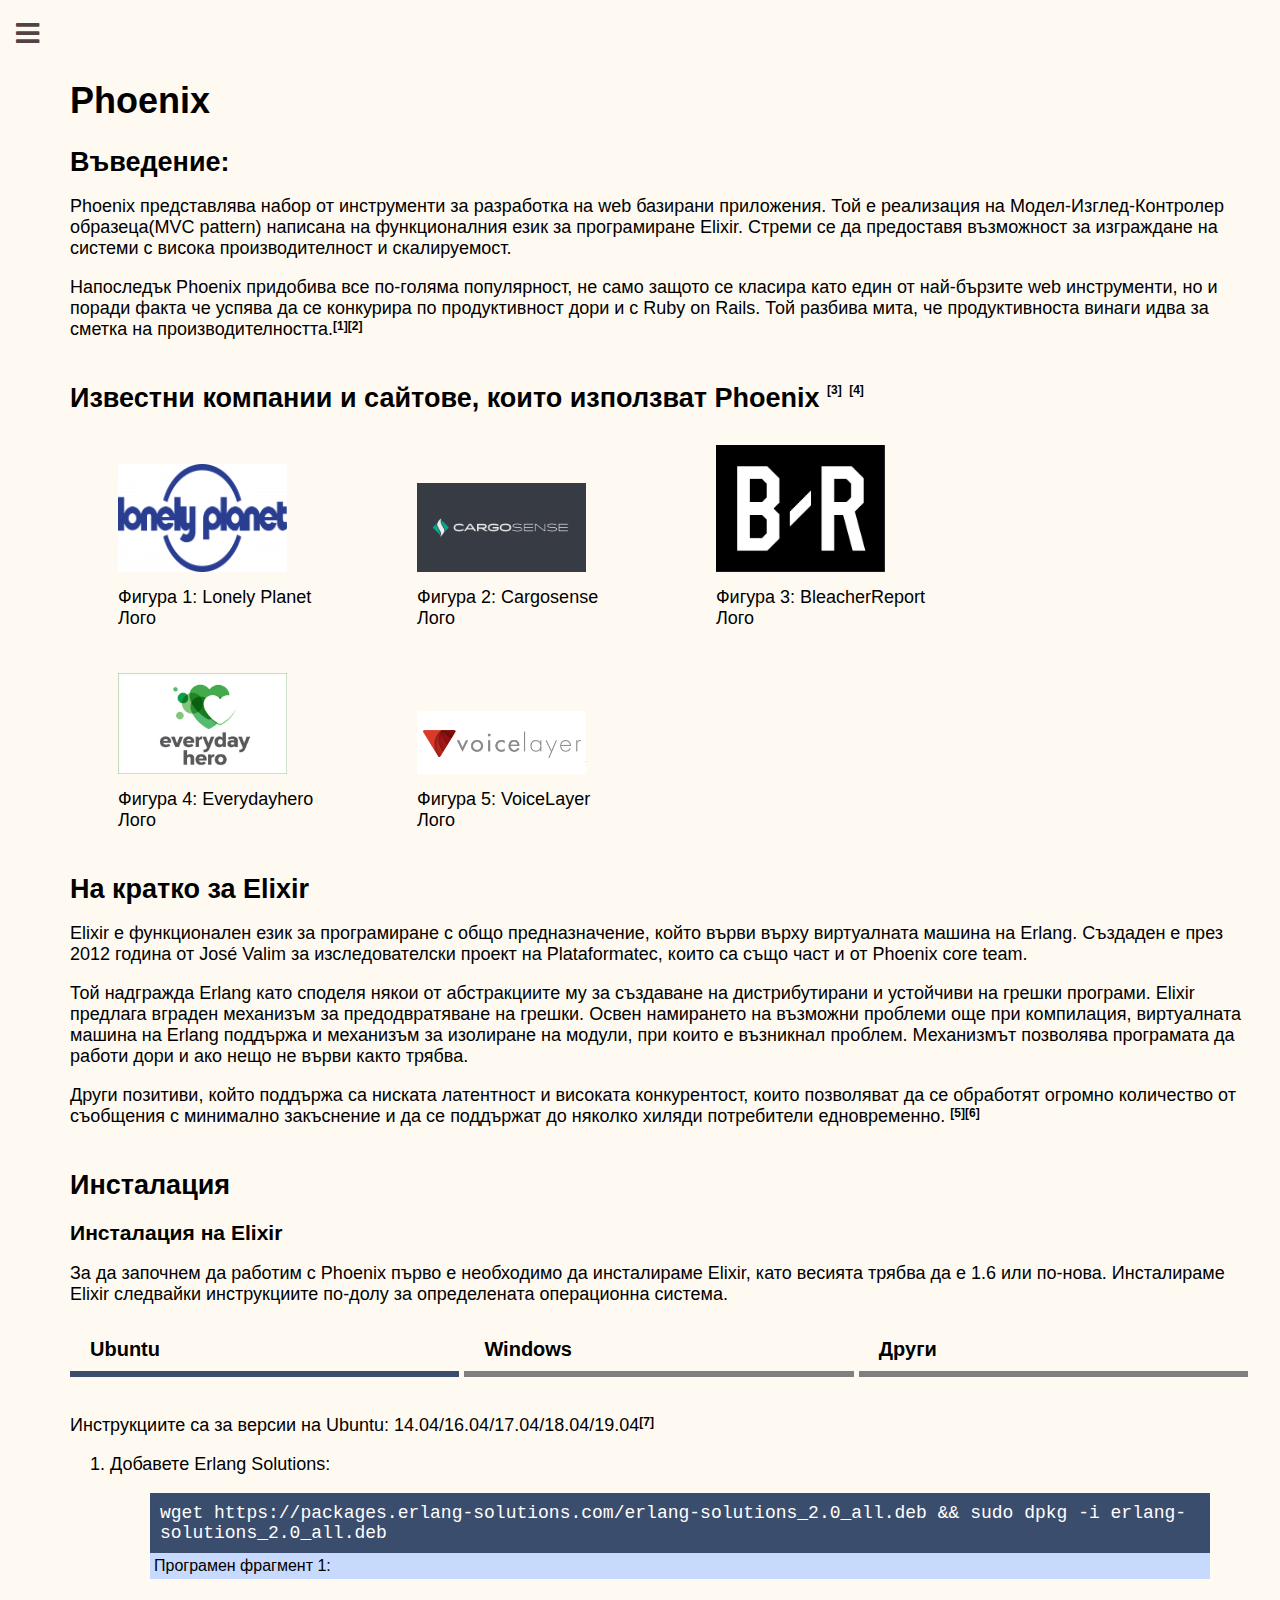
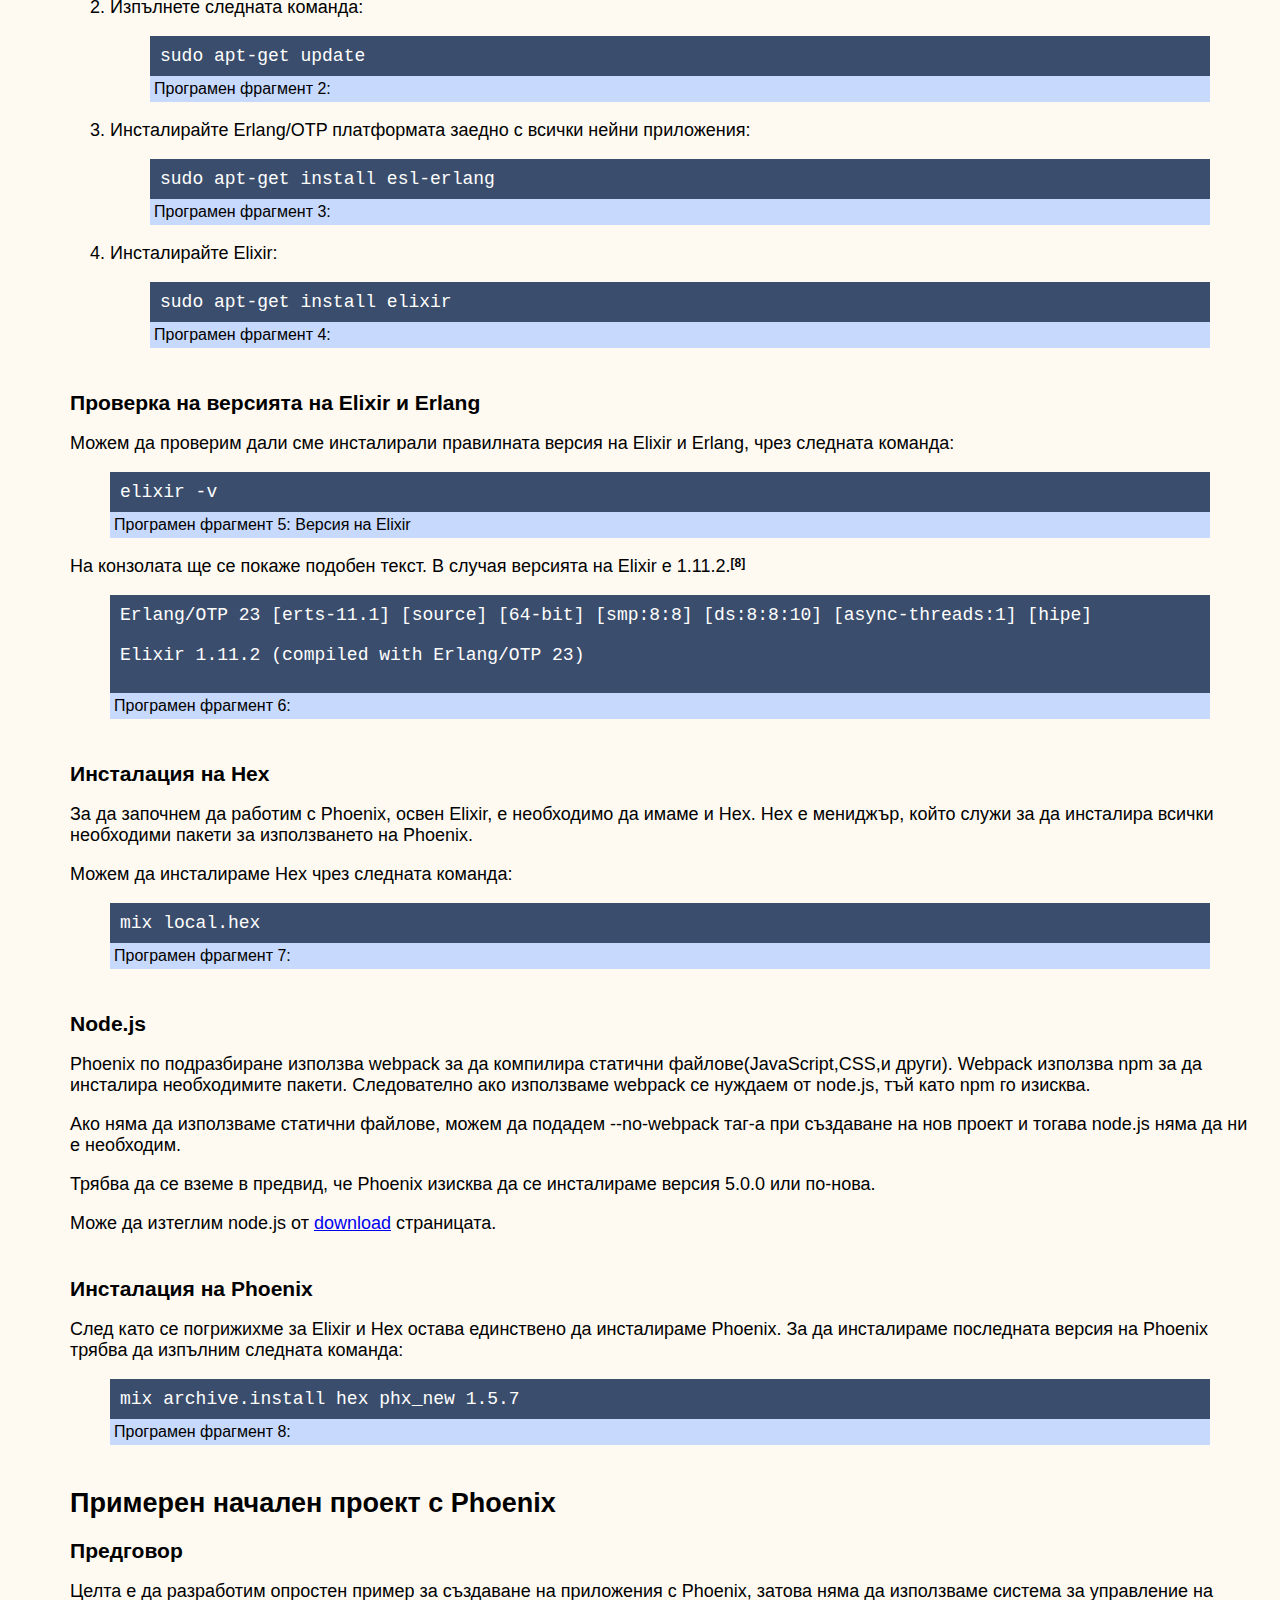
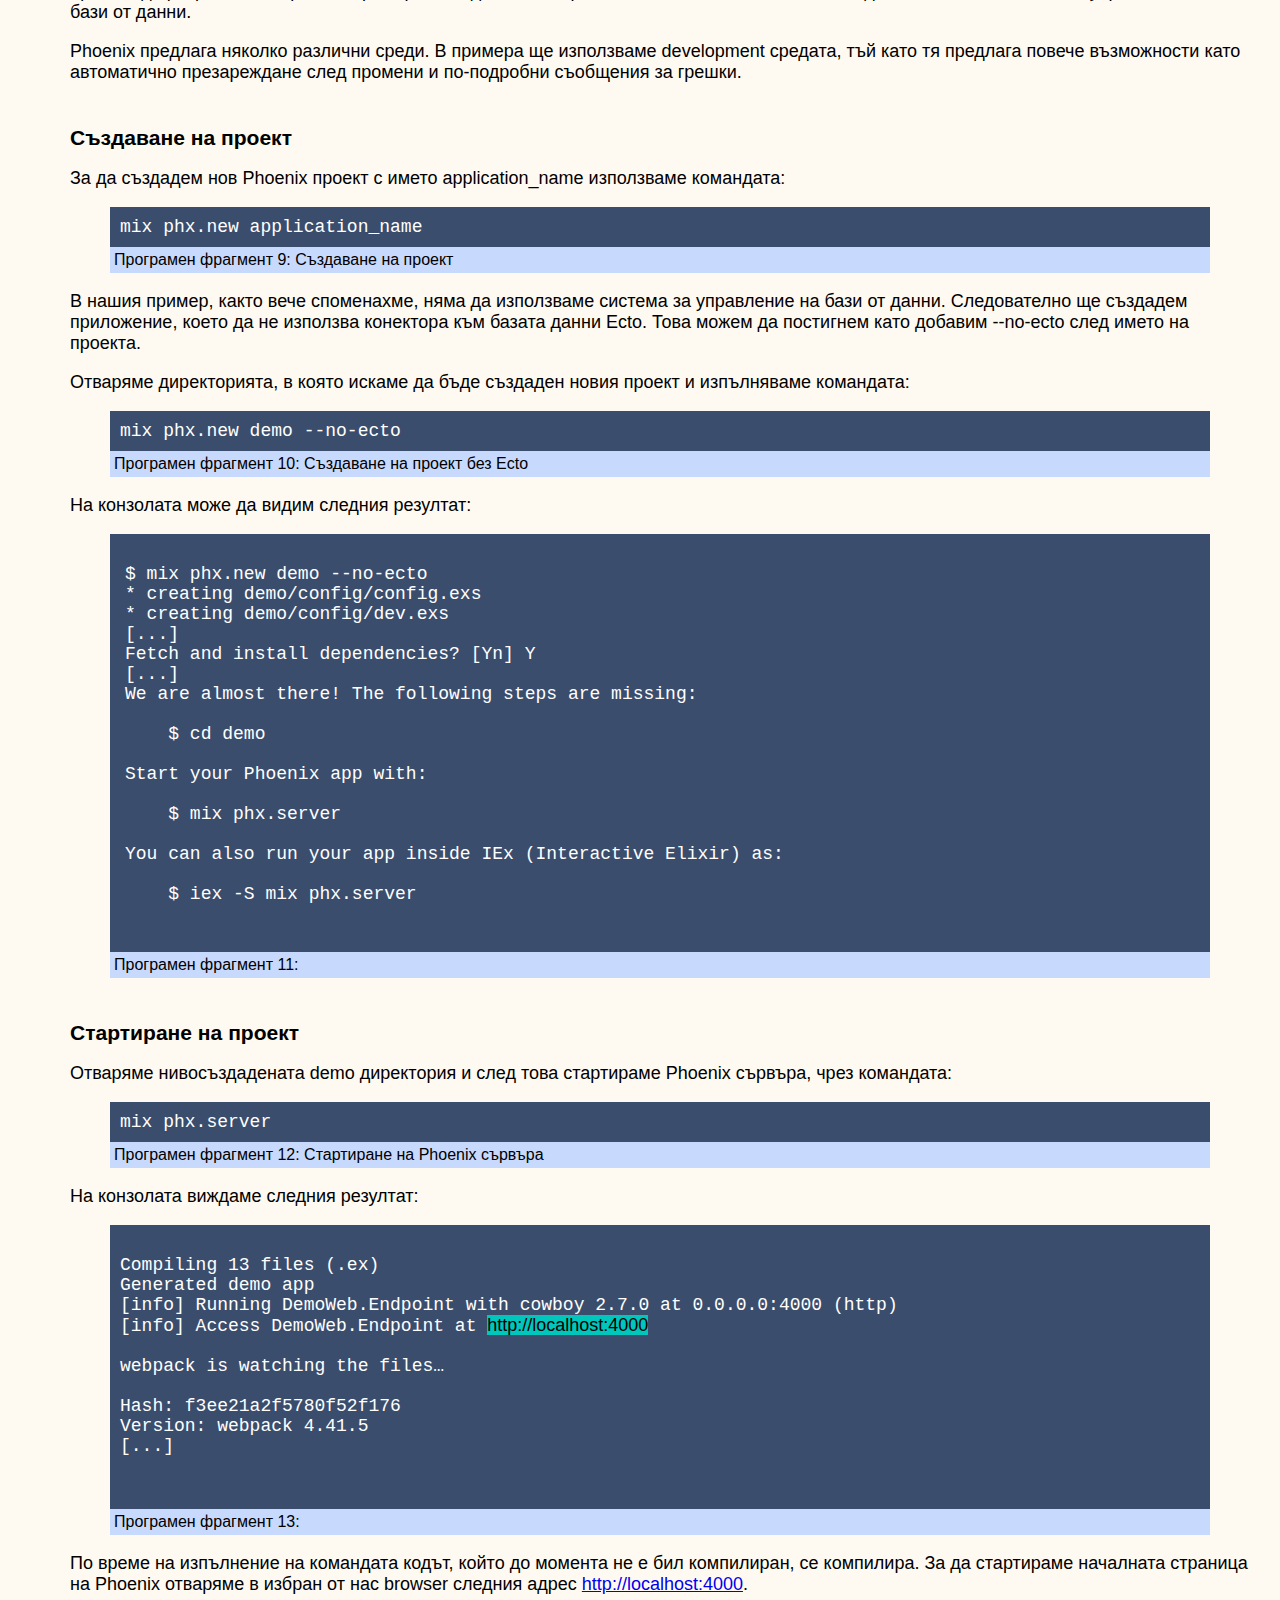
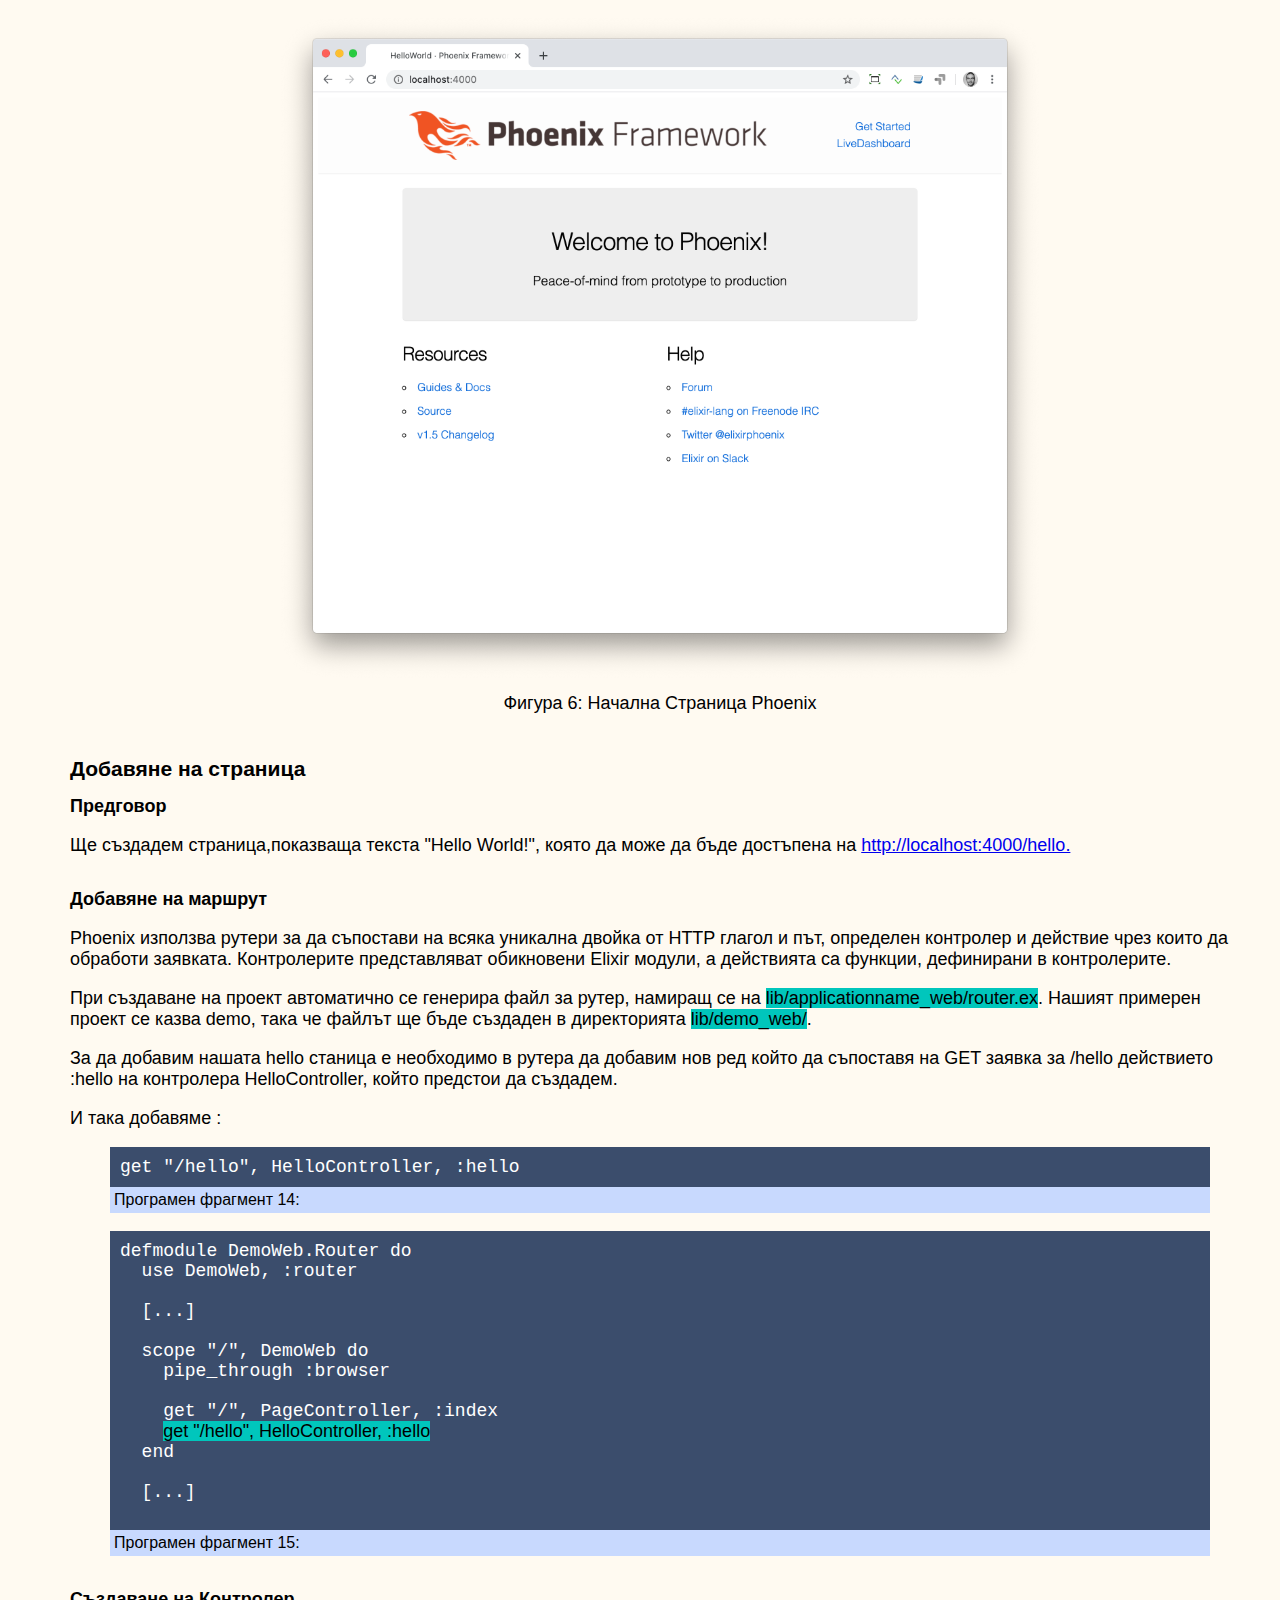
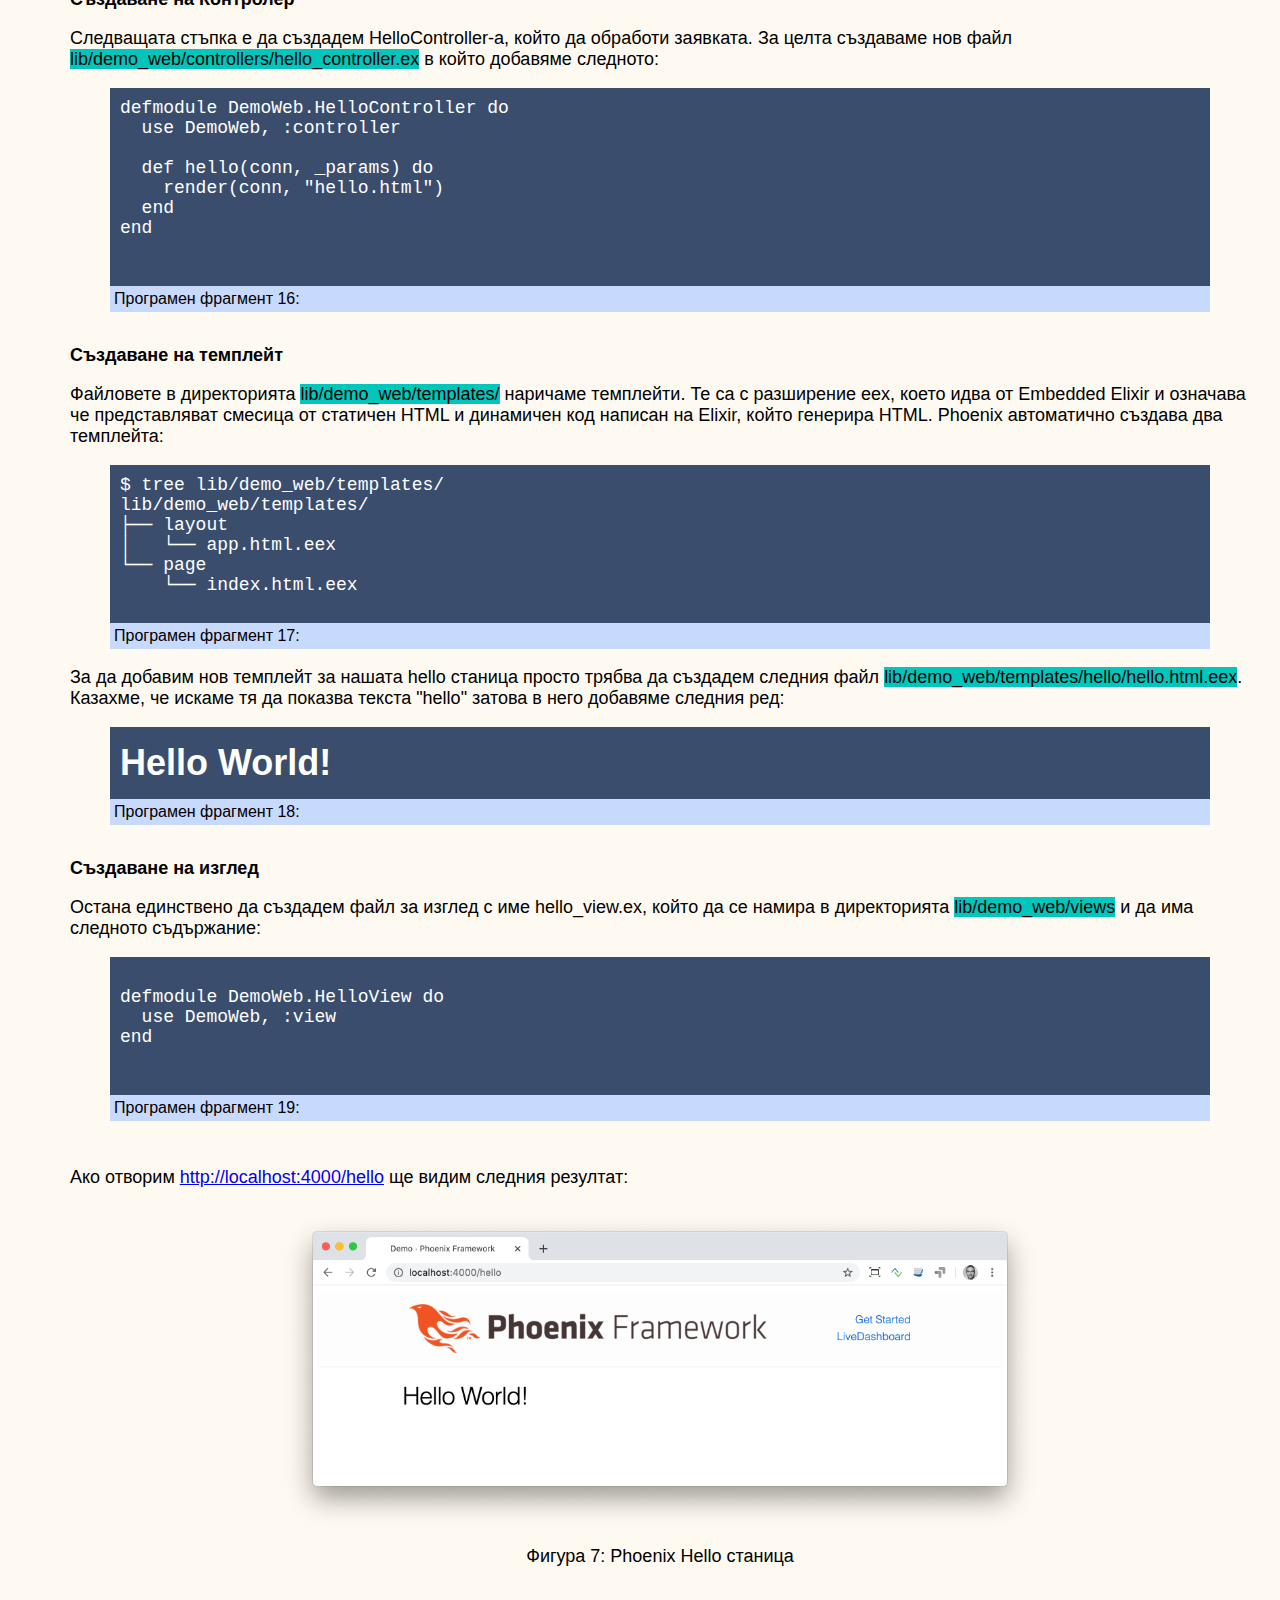
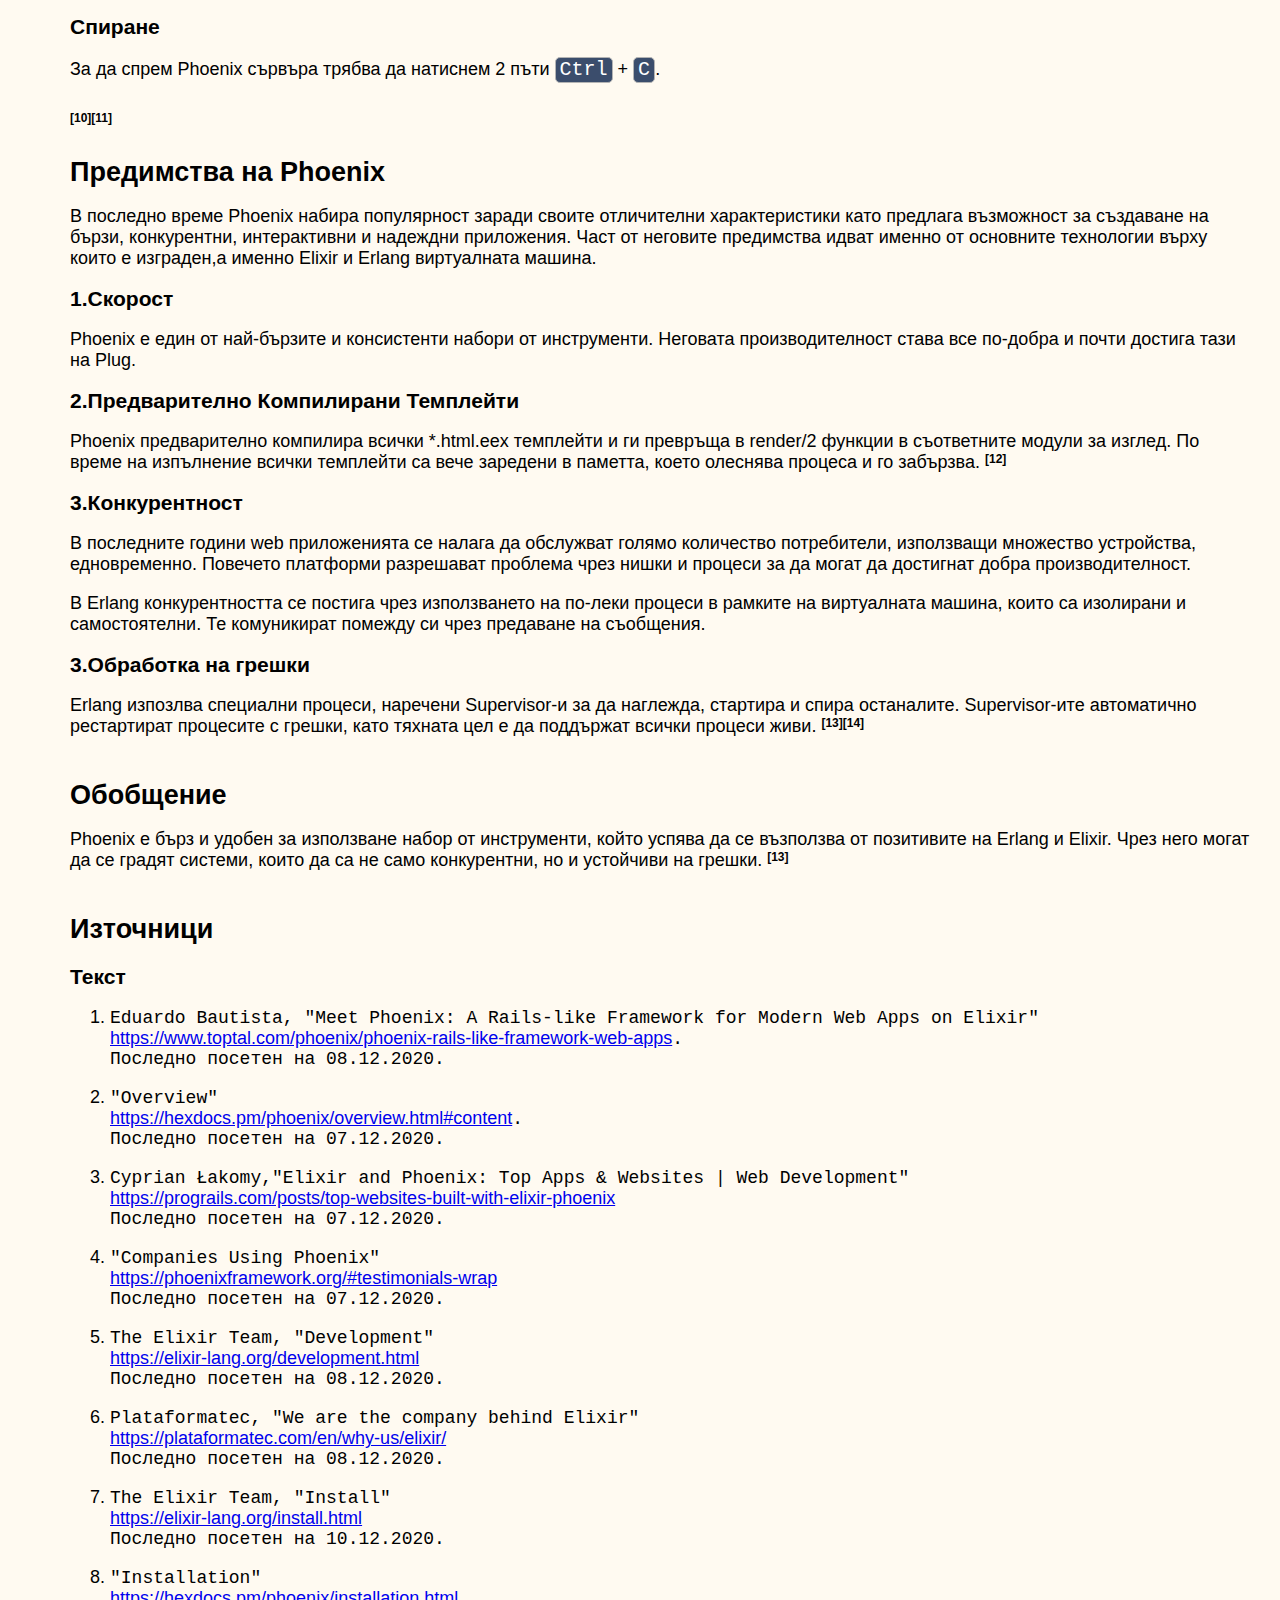
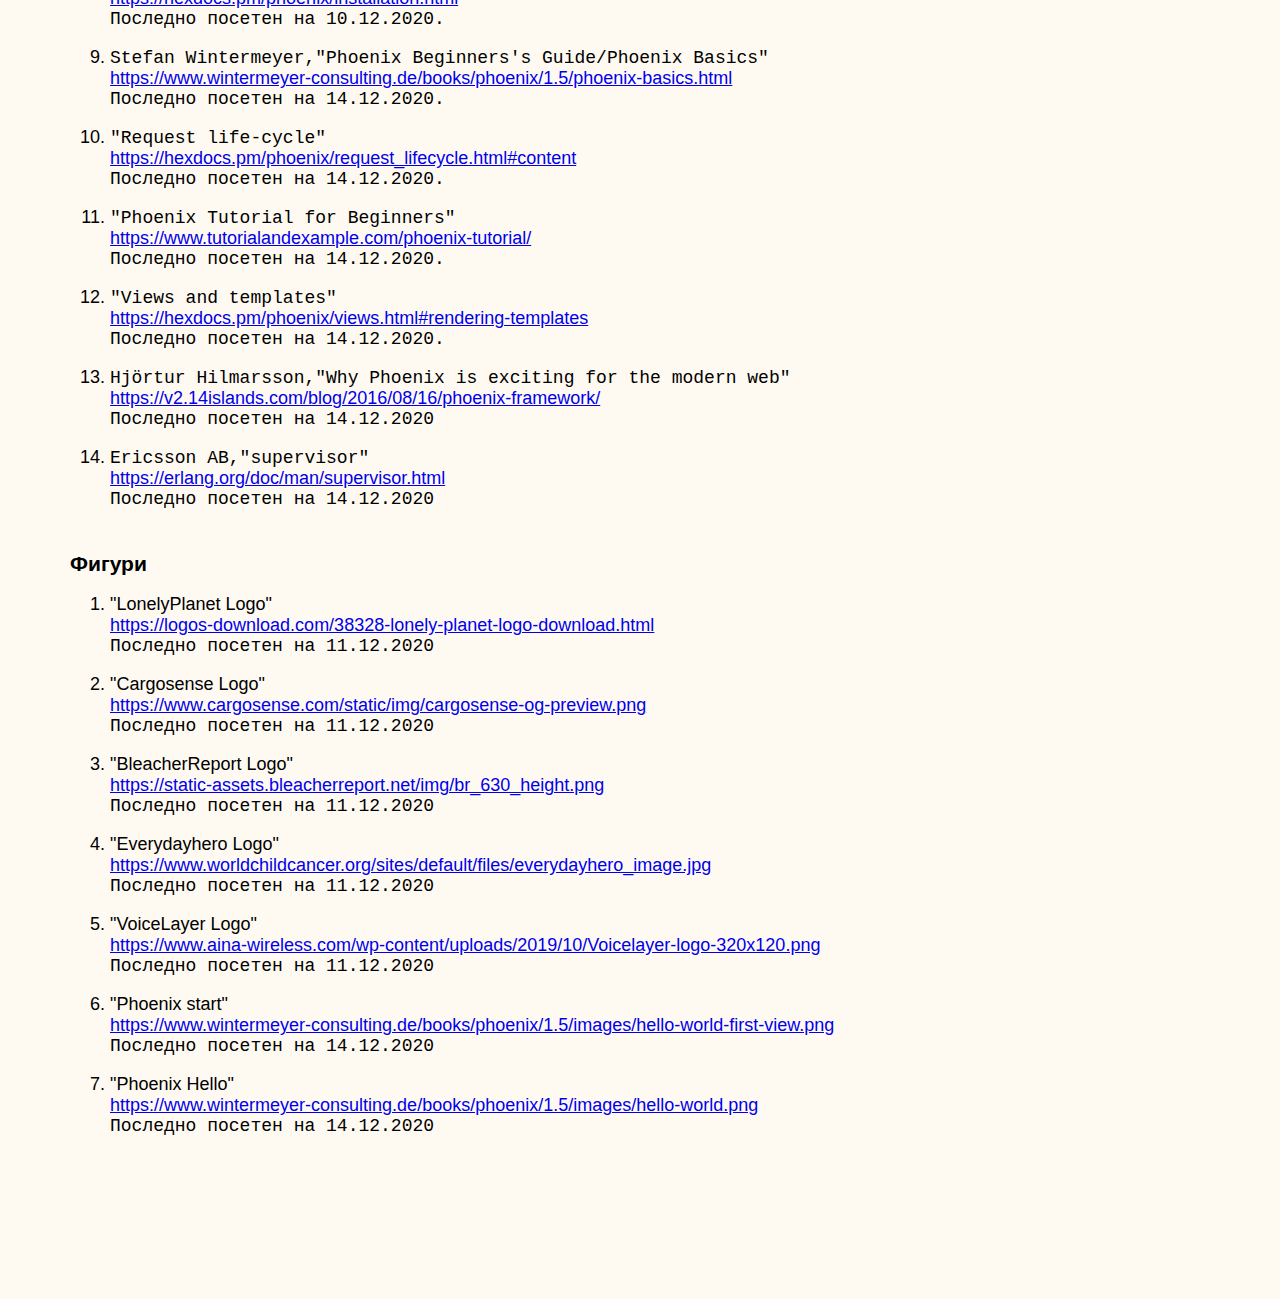
<file: index.html>
<!DOCTYPE html>
<html lang="bg">

<head>
  <meta charset="utf-8">
  <link rel="stylesheet" href="css/defalt.css">
  <link rel="stylesheet" href="https://cdnjs.cloudflare.com/ajax/libs/font-awesome/5.15.1/css/all.min.css">
  <script src="javascript/default.js"></script>
  <title>Phoenix </title>
  <!--[if IE lte 8]><script src="http://html5shiv.googlecode.com/svn/trunk/html5.js"></script><![endif]-->
</head>

<body>
  <header>
  </header>
  <nav id="sidenavigation" class="sidenavigation closed">
    <button onclick="toggleMenu('sidenavigation')" type="button" name="button"><i class="fas fa-bars fa-2x"></i></button>
    <ul>
      <li><a href="#intro" onclick="toggleSubMenu('intro-sub-sidenavigation')">Въведение<i class="fas fa-chevron-circle-down"></i></a>
        <nav id="intro-sub-sidenavigation" class="sub sidenavigation closed">
          <ul>
            <li><a href="#phoenix-intro">Phoenix</a></li>
            <li><a href="#phoenix-users">Известни потребители</a></li>
            <li><a href="#elixir-intro">Elixir</a></li>
          </ul>
        </nav>
      </li>
      <li><a href="#installation" onclick="toggleSubMenu('installation-sub-sidenavigation')">Инсталация<i class="fas fa-chevron-circle-down"></i></a>
        <nav id="installation-sub-sidenavigation" class="sub sidenavigation closed">
          <ul>
            <li><a href="#elixir-installation">Elixir</a> </li>
            <li><a href="#elixir-version-check">Проверка на версия</a></li>
            <li> <a href="#hex-installation">Hex</a> </li>
            <li><a href="#nodejs">Node.js</a></li>
            <li><a href="#phoenix-installation">Phoenix</a> </li>
          </ul>
        </nav>
      </li>
      <li><a href="#getting-started-guide" onclick="toggleSubMenu('getting-started-sub-sidenavigation')">Примерен проект<i class="fas fa-chevron-circle-down"></i></a>
        <nav id="getting-started-sub-sidenavigation" class="sub sidenavigation closed">
          <ul>
            <li> <a href="#intro-to-guide">Предговор</a></li>
            <li><a href="#project-creation-guide">Създаване</a> </li>
            <li><a href="#project-start-guide">Стартиране</a></li>
            <li><a href="#add-page-guide">Добавяне на страница</a> </li>
            <li><a href="#stop-guide">Спиране </a></li>
          </ul>
        </nav>
      </li>
      <li><a href="#best-of-phoenix">Предимства</a></li>
      <li><a href="#conclusion">Обобщение</a> </li>
      <li><a href="#resources">Източници</a>
      </li>
    </ul>
  </nav>




  <section id="main-container" class=" sidenav-closed">
    <h1>Phoenix</h1>
    <section id="intro">
      <article id="phoenix-intro">
        <h2>Въведение: </h2>
        <p>
          Phoenix представлява набор от инструменти за разработка на web базирани приложения. Той е реализация на Модел-Изглед-Контролер образеца(MVC pattern) написана на функционалния език за програмиране Elixir. Стреми се да предоставя възможност
          за изграждане на системи с висока производителност и скалируемост.
        </p>
        <p>
          Напоследък Phoenix придобива все по-голяма популярност, не само защото се класира като един от най-бързите web инструменти, но и поради факта че успява да се конкурира по продуктивност дори и с Ruby on Rails. Той разбива мита, че
          продуктивноста винаги идва за
          сметка на производителността.<a class="cite" href="#text-resource-1">[1]</a><a class="cite" href="#text-resource-2">[2]</a>
        </p>
      </article>

      <article id="phoenix-users">
        <h2>Известни компании и сайтове, които използват Phoenix <a class="cite" href="#text-resource-3">[3]</a> <a class="cite" href="#text-resource-4">[4]</a> </h2>
        <div id="logo-container">
          <figure id="figure1">
            <a href="https://www.lonelyplanet.com/" target="_blank">
              <img src="img/logo/lonelyplanet.png" alt="Lonely Planet Logo">
            </a>
            <figcaption>Фигура 1: Lonely Planet Лого</figcaption>
          </figure>
          <figure id="figure2">
            <a href="https://www.cargosense.com/" target="_blank">
              <img src="img/logo/cargosense.png" alt="Cargosense Logo">
            </a>
            <figcaption>Фигура 2: Cargosense Лого</figcaption>
          </figure>
          <figure id="figure3">
            <a href="https://bleacherreport.com/" target="_blank">
              <img src="img/logo/bleacherreport.png" alt="BleacherReport Logo">
            </a>
            <figcaption>Фигура 3: BleacherReport Лого</figcaption>
          </figure>
          <figure id="figure4">
            <a href="https://www.everydayhero.com/au/" target="_blank">
              <img src="img/logo/everydayhero.jpg" alt="Everydayhero Logo">
            </a>
            <figcaption>Фигура 4: Everydayhero Лого</figcaption>
          </figure>
          <figure id="figure5">
            <a href="https://voicelayer.io/" target="_blank">
              <img src="img/logo/voicelayer.png" alt="VoiceLayer Logo">
            </a>
            <figcaption>Фигура 5: VoiceLayer Лого</figcaption>
          </figure>
        </div>
      </article>

      <article id="elixir-intro">
        <h2>На кратко за Elixir </h2>
        <p>
          Elixir е функционален език за програмиране с общо предназначение, който върви върху виртуалната машина на Erlang. Създаден е през 2012 година от José Valim за изследователски проект на Plataformatec, които са също част и от Phoenix core
          team.
        </p>
        <p>
          Той надгражда Erlang като споделя някои от абстракциите му за създаване на дистрибутирани и устойчиви на грешки програми. Elixir предлага вграден механизъм за предодвратяване на грешки. Освен намирането на възможни проблеми още при
          компилация,
          виртуалната машина на Erlang поддържа и механизъм за изолиране на модули, при които е възникнал проблем. Механизмът позволява програмата да работи дори и ако нещо не върви както трябва.</p>
        <p>
          Други позитиви, който поддържа са ниската латентност и високата конкурентост, които позволяват да се обработят огромно количество от съобщения с минимално закъснение и да се поддържат до няколко хиляди потребители едновременно.
          <a class="cite" href="#text-resource-5">[5]</a><a class="cite" href="#text-resource-6">[6]</a>
        </p>
      </article>
    </section>
    <section id="installation">
      <h2>Инсталация</h2>
      <article id=elixir-installation class="installation elixir">
        <h3>Инсталация на Elixir</h3>
        <p>За да започнем да работим с Phoenix първо е необходимо да инсталираме Elixir, като весията трябва да е 1.6 или по-нова. Инсталираме Elixir следвайки инструкциите по-долу за определената операционна система.</p>
        <button class="ubuntu active" onclick="toggleInstalationInstructions('elixir','ubuntu')">
          Ubuntu
        </button>
        <button class="windows" onclick="toggleInstalationInstructions('elixir','windows')">
          Windows
        </button>
        <button class="other" onclick="toggleInstalationInstructions('elixir','other')">
          Други
        </button>
      </article>

      <article class="installation elixir ubuntu active">
        <p>Инструкциите са за версии на Ubuntu: 14.04/16.04/17.04/18.04/19.04</ <p><a class="cite" href="#text-resource-7">[7]</a>
        <ol>
          <li>
            <p>Добавете Erlang Solutions:</p>
            <figure class="code">
              <code> wget https://packages.erlang-solutions.com/erlang-solutions_2.0_all.deb && sudo dpkg -i erlang-solutions_2.0_all.deb</code>
              <figcaption></figcaption>
            </figure>
          </li>
          <li>
            <p>Изпълнете следната команда:</p>
            <figure class="code">
              <code> sudo apt-get update</code>
              <figcaption></figcaption>
            </figure>
          </li>
          <li>
            <p>Инсталирайте Erlang/OTP платформата заедно с всички нейни приложения:</p>
            <figure class="code">
              <code>sudo apt-get install esl-erlang</code>
              <figcaption></figcaption>
            </figure>
          </li>
          <li>
            <p>Инсталирайте Elixir:</p>
            <figure class="code">
              <code>sudo apt-get install elixir</code>
              <figcaption></figcaption>
            </figure>
          </li>
        </ol>
      </article>
      <article class="installation elixir windows hidden">
        <ol>
          <li> <a download href="https://github.com/elixir-lang/elixir-windows-setup/releases/download/v2.1/elixir-websetup.exe" target="_blank">Изтеглете инсталационния файл.</a></li>
          </li>
          <li>Отворете го за да започнете инсталацията.</li>
          <li>Натискайте напред докато инсталацията не завърши.<a class="cite" href="#text-resource-7">[7]</a>
</li>
      </article>
      <article class="installation elixir other hidden">
        <p>Ако използвате друга операционна система или версия, може да погледнете как да инсталирате Elixir на следната <a href="https://elixir-lang.org/install.html" target="_blank">инсталационна страница.</a><a class="cite" href="#text-resource-7">[7]</a>
</p>
      </article>
      <article id="elixir-version-check" class="version-check">
        <h3>Проверка на версията на Elixir и Erlang</h3>
        <p>Можем да проверим дали сме инсталирали правилната версия на Elixir и Erlang, чрез следната команда:</p>
        <figure class="code">
          <code>elixir -v </code>
          <figcaption>Версия на Elixir</figcaption>
        </figure>
        <p>На конзолата ще се покаже подобен текст. В случая версията на Elixir е 1.11.2.<a class="cite" href="#text-resource-8">[8]</a> </p>
        <figure class="samp">
          <pre><samp>Erlang/OTP 23 [erts-11.1] [source] [64-bit] [smp:8:8] [ds:8:8:10] [async-threads:1] [hipe]

Elixir 1.11.2 (compiled with Erlang/OTP 23)</samp></pre>
          <figcaption></figcaption>
        </figure>

      </article>
      <article id="hex-installation">
        <h3>Инсталация на Hex</h3>
        <p>За да започнем да работим с Phoenix, освен Elixir, е необходимо да имаме и Hex. Hex е мениджър, който служи за да инсталира всички необходими пакети за използването на Phoenix.
        </p>
        <p>Можем да инсталираме Hex чрез следната команда:</p>
        <figure class="code">
          <code>mix local.hex</code>
          <figcaption></figcaption>
        </figure>
      </article>
      <article id="nodejs">
        <h3>Node.js</h3>
        <p>Phoenix по подразбиране използва webpack за да компилира статични файлове(JavaScript,CSS,и други). Webpack използва npm за да инсталира необходимите пакети. Следователно ако използваме webpack се нуждаем от node.js, тъй като npm го
          изисква.</p>
        <p>Ако няма да използваме статични файлове, можем да подадем --no-webpack таг-а при създаване на нов проект и тогава node.js няма да ни е необходим.
        </p>
        <p>Трябва да се вземе в предвид, че Phoenix изисква да се инсталираме версия 5.0.0 или по-нова.
        </p>
        <p> Може да изтеглим node.js от <a href="https://nodejs.org/en/download/">download</a> страницата.</p>
      </article>
      <article id="phoenix-installation">
        <h3>Инсталация на Phoenix </h3>
        <p>След като се погрижихме за Elixir и Hex остава единствено да инсталираме Phoenix. За да инсталираме последната версия на Phoenix трябва да изпълним следната команда:</p>
        <figure class="code">
          <code>mix archive.install hex phx_new 1.5.7</code>
          <figcaption></figcaption>
        </figure>
      </article>
    </section>
    <section id="getting-started-guide">
      <h2>Примерен начален проект с Phoenix</h2>
      <article id="intro-to-guide">
        <h3>Предговор</h3>
        <p>Целта е да разработим опростен пример за създаване на приложения с Phoenix, затова няма да използваме система за управление на бази от данни.</p>
        <p>Phoenix предлага няколко различни среди. В примера ще използваме development средата, тъй като тя предлага повече възможности като автоматично презареждане след промени и по-подробни съобщения за грешки.</p>
      </article>
      <article id="project-creation-guide">
        <h3>Създаване на проект</h3>
        <p>За да създадем нов Phoenix проект с името application_name използваме командата:</p>
        <figure class="code">
          <code>mix phx.new application_name</code>
          <figcaption>Създаване на проект</figcaption>
        </figure>
        <p>В нашия пример, както вече споменахме, няма да използваме система за управление на бази от данни. Следователно ще създадем приложение, което да не използва конектора към базата данни Ecto. Това можем да постигнем като добавим --no-ecto
          след името на проекта.
        </p>
        <p>Отваряме директорията, в която искаме да бъде създаден новия проект и изпълняваме командата:</p>
        <figure class="code">
          <code>mix phx.new demo --no-ecto</code>
          <figcaption>Създаване на проект без Ecto</figcaption>
        </figure>
        <p>На конзолата може да видим следния резултат:</p>
        <figure class="samp">
          <pre> <samp>
$ mix phx.new demo --no-ecto
* creating demo/config/config.exs
* creating demo/config/dev.exs
[...]
Fetch and install dependencies? [Yn] Y
[...]
We are almost there! The following steps are missing:

    $ cd demo

Start your Phoenix app with:

    $ mix phx.server

You can also run your app inside IEx (Interactive Elixir) as:

    $ iex -S mix phx.server
      </samp> </pre>
          <figcaption></figcaption>
        </figure>
      </article>
      <article id="project-start-guide">
        <h3>Стартиране на проект</h3>
        <p>Отваряме нивосъздадената demo директория и след това стартираме Phoenix сървъра, чрез командата:</p>
        <figure class="code">
          <code>mix phx.server</code>
          <figcaption>Стартиране на Phoenix сървъра</figcaption>
        </figure>
        <p>На конзолата виждаме следния резултат:</p>
        <figure class="samp">
          <pre><samp>
Compiling 13 files (.ex)
Generated demo app
[info] Running DemoWeb.Endpoint with cowboy 2.7.0 at 0.0.0.0:4000 (http)
[info] Access DemoWeb.Endpoint at <mark>http://localhost:4000</mark>

webpack is watching the files…

Hash: f3ee21a2f5780f52f176
Version: webpack 4.41.5
[...]
      <samp></pre>
          <figcaption></figcaption>
        </figure>
        <p>
          По време на изпълнение на командата кодът, който до момента не е бил компилиран, се компилира. За да стартираме началната страница на Phoenix отваряме в избран от нас browser следния адрес <a href="http://localhost:4000"
            target="_blank">http://localhost:4000</a>.
        </p>
        <figure id="figure6" class="single picture">
          <img src="img/getting-started/phoenix-start.png" alt="Phoenix start">
          <figcaption>Фигура 6: Начална Страница Phoenix</figcaption>
        </figure>
      </article>
      <article id="add-page-guide">
        <h3>Добавяне на страница</h3>
        <section>
          <h4>Предговор</h4>
          <p>Ще създадем страница,показваща текста "Hello World!", която да може да бъде достъпена на <a href="http://localhost:4000/hello" ,target="_blank">http://localhost:4000/hello.</a></p>
        </section>
        <section>
          <h4>Добавяне на маршрут</h4>
          <p>
            Phoenix използва рутери за да съпостави на всяка уникална двойка от HTTP глагол и път, определен контролер и действие чрез които да обработи заявката. Контролерите представляват обикновени Elixir модули, а действията са функции,
            дефинирани
            в
            контролерите.
          </p>
          <p>
            При създаване на проект автоматично се генерира файл за рутер, намиращ се на
            <mark>lib/applicationname_web/router.ex</mark>. Нашият примерен проект се казва demo, така че файлът ще бъде създаден в директорията
            <mark>lib/demo_web/</mark>.
          </p>
          <p>За да добавим нашата hello станица е необходимо в рутера да добавим нов ред който да съпоставя на GET заявка за /hello действието :hello на контролера HelloController, който предстои да създадем.
          </p>
          <p>И така добавяме :
          <figure class="code"> <code>get "/hello", HelloController, :hello</code>
            <figcaption></figcaption>
          </figure>
          </p>

          <figure class="code">
            <pre><code >defmodule DemoWeb.Router do
  use DemoWeb, :router

  [...]

  scope "/", DemoWeb do
    pipe_through :browser

    get "/", PageController, :index
    <mark>get "/hello", HelloController, :hello</mark>
  end

  [...]
</code></pre>
            <figcaption></figcaption>
          </figure>
        </section>
        <section>
          <h4>Създаване на Контролер</h4>
          <p>
            Следващата стъпка е да създадем HelloController-а, който да обработи заявката. За целта създаваме нов файл <mark>lib/demo_web/controllers/hello_controller.ex</mark> в който добавяме следното:
          </p>
          <figure class="code">
            <pre><code>defmodule DemoWeb.HelloController do
  use DemoWeb, :controller

  def hello(conn, _params) do
    render(conn, "hello.html")
  end
end
           </code></pre>
            <figcaption></figcaption>
          </figure>

        </section>
        <!-- fix h1 in code example -->
        <section>
          <h4>Създаване на темплейт</h4>
          <p> Файловете в директорията <mark>lib/demo_web/templates/</mark> наричаме темплейти. Те са с разширение eex, което идва от Embedded Elixir и означава че представляват смесица от статичен HTML и динамичен код написан на Elixir, който
            генерира HTML.
            Phoenix автоматично създава два темплейта:
          </p>
          <figure class="samp">
            <pre><samp>$ tree lib/demo_web/templates/
lib/demo_web/templates/
├── layout
│   └── app.html.eex
└── page
    └── index.html.eex</samp></pre>
            <figcaption></figcaption>
          </figure>

          <p>
            За да добавим нов темплейт за нашата hello станица просто трябва да създадем следния файл
            <mark> lib/demo_web/templates/hello/hello.html.eex</mark>.
            Казахме, че искаме тя да показва текста "hello" затова в него добавяме следния ред:
          <figure class="code">
            <code>
              <h1> Hello World! </h1>
            </code>
            <figcaption></figcaption>
          </figure>

          </p>
        </section>
        <section>
          <h4>Създаване на изглед</h4>
          <p>Остана единствено да създадем файл за изглед с име hello_view.ex, който да се намира в директорията <mark>lib/demo_web/views</mark> и да има следното съдържание: </p>
          <figure class="code">
            <pre><code>
defmodule DemoWeb.HelloView do
  use DemoWeb, :view
end
        </code></pre>
            <figcaption></figcaption>
          </figure>
        </section>
        <section>
          <p>Ако отворим <a href="http://localhost:4000/hello" target="_blank">http://localhost:4000/hello</a> ще видим следния резултат:</p>
          <figure id="figure7" class="single picture">
            <img src="img/getting-started/phoenix-hello.png" alt="Our hello page">
            <figcaption>Фигура 7: Phoenix Hello станица</figcaption>
          </figure>
        </section>
      </article>
      <article id="stop-guide">
        <h3>Спиране</h3>
        <p>За да спрем Phoenix сървърa трябва да натиснем 2 пъти <kbd>Ctrl</kbd> + <kbd>C</kbd>.</p>
      </article>
        <a class="cite" href="#text-resource-10">[10]</a><a class="cite" href="#text-resource-11">[11]</a>
    </section>
    <section>
      <article id="best-of-phoenix">
        <h2>Предимства на Phoenix</h1>
          <p>В последно време Phoenix набира популярност заради своите отличителни характеристики като предлага възможност за създаване на бързи, конкурентни, интерактивни и надеждни приложения. Част от неговите предимства идват именно от основните технологии върху които е изграден,а именно Elixir и Erlang виртуалната машина.
          </p>
          <h3>1.Скорост</h3>
          <p>Phoenix e един от най-бързите и консистенти набори от инструменти. Неговата производителност става все по-добра и почти достига тази на Plug. </p>
          <h3>2.Предварително Компилирани Темплейти</h3>
          <p>Phoenix предварително компилира всички *.html.eex  темплейти и ги превръща в render/2 функции в съответните модули за изглед. По време на изпълнение всички темплейти са вече заредени в паметта, което олеснява процеса и го забързва. <a class="cite" href="#text-resource-12">[12]</a></p>
          <h3>3.Конкурентност</h3>
          <p>В последните години web приложенията се налага да обслужват голямо количество потребители, използващи множество устройства, едновременно. Повечето платформи разрешават проблема чрез нишки и процеси за да могат да достигнат добра производителност.
          </p>
          <p>В Erlang конкурентността се постига чрез използването на по-леки процеси в рамките на виртуалната машина, които са изолирани и самостоятелни. Те комуникират помежду си чрез предаване на съобщения.
          </p>
          <h3>3.Обработка на грешки</h3>
          <p>
            Erlang изпозлва специални процеси, наречени Supervisor-и за да наглежда, стартира и спира останалите. Supervisor-ите автоматично рестартират процесите с грешки, като тяхната цел е да поддържат всички процеси живи.
            <a class="cite" href="#text-resource-13">[13]</a><a class="cite" href="#text-resource-14">[14]</a>
          </p>
      </article>
      <article id="conclusion">
        <h2>Обобщение</h2>
          <p>Phoenix е бърз и удобен за използване набор от инструменти, който успява да се възползва от позитивите на Erlang и Elixir. Чрез него могат да се градят системи, които да са не само конкурентни, но и устойчиви на грешки.   <a class="cite" href="#text-resource-13">[13]</a>
          </p>
      </article>
    </section>
    <section id="resources">
      <h2>Източници</h2>
      <article>
        <h3>Текст</h3>
        <ol>
          <li id="text-resource-1">
            <pre>Eduardo Bautista, "Meet Phoenix: A Rails-like Framework for Modern Web Apps on Elixir"
            <a href="https://www.toptal.com/phoenix/phoenix-rails-like-framework-web-apps" target="_blank">https://www.toptal.com/phoenix/phoenix-rails-like-framework-web-apps</a>.
            Последно посетен на 08.12.2020.
            </pre>
          </li>
          <li id="text-resource-2">
            <pre>"Overview"
              <a href="https://hexdocs.pm/phoenix/overview.html#content" target="_blank">https://hexdocs.pm/phoenix/overview.html#content</a>.
              Последно посетен на 07.12.2020.
            </pre>
          </li>
          <li id="text-resource-3">
            <pre>Cyprian Łakomy,"Elixir and Phoenix: Top Apps & Websites | Web Development"
              <a href="https://prograils.com/posts/top-websites-built-with-elixir-phoenix">https://prograils.com/posts/top-websites-built-with-elixir-phoenix</a>
              Последно посетен на 07.12.2020.
            </pre>
          </li>
          <li id="text-resource-4">
            <pre>"Companies Using Phoenix"
              <a href="https://phoenixframework.org/#testimonials-wrap" target="_blank">https://phoenixframework.org/#testimonials-wrap</a>
                Последно посетен на 07.12.2020.
            </pre>
          </li>
          <li id="text-resource-5">
            <pre>The Elixir Team, "Development"
              <a href="https://elixir-lang.org/development.html" target="_blank">https://elixir-lang.org/development.html</a>
              Последно посетен на 08.12.2020.
            </pre>
          </li>
          <li id="text-resource-6">
            <pre>Plataformatec, "We are the company behind Elixir"
              <a href="https://plataformatec.com/en/why-us/elixir/" target="_blank">https://plataformatec.com/en/why-us/elixir/</a>
              Последно посетен на 08.12.2020.
            </pre>
          </li>
          <li id="text-resource-7">
            <pre>The Elixir Team, "Install"
              <a href="https://elixir-lang.org/install.html" target="_blank">https://elixir-lang.org/install.html</a>
              Последно посетен на 10.12.2020.
            </pre>
          </li>
          <li id="text-resource-8">
            <pre>"Installation"
              <a href="https://hexdocs.pm/phoenix/installation.html" target="_blank">https://hexdocs.pm/phoenix/installation.html</a>
              Последно посетен на 10.12.2020.
            </pre>
          </li>
          <li id="text-resource-9">
            <pre>Stefan Wintermeyer,"Phoenix Beginners's Guide/Phoenix Basics"
              <a href="https://www.wintermeyer-consulting.de/books/phoenix/1.5/phoenix-basics.html" target="_blank">https://www.wintermeyer-consulting.de/books/phoenix/1.5/phoenix-basics.html</a>
              Последно посетен на 14.12.2020.
            </pre>
          </li>
          <li id="text-resource-10">
            <pre>
              "Request life-cycle"
              <a href="https://hexdocs.pm/phoenix/request_lifecycle.html#content" target="_blank">https://hexdocs.pm/phoenix/request_lifecycle.html#content</a>
                Последно посетен на 14.12.2020.
            </pre>
          </li>
          <li id="text-resource-11">
            <pre>
              "Phoenix Tutorial for Beginners"
              <a href="https://www.tutorialandexample.com/phoenix-tutorial/", target="_blank">https://www.tutorialandexample.com/phoenix-tutorial/</a>
              Последно посетен на 14.12.2020.
            </pre>
          </li>
          <li id="text-resource-12">
            <pre>
              "Views and templates"
              <a href="https://hexdocs.pm/phoenix/views.html#rendering-templates" target="_blank">https://hexdocs.pm/phoenix/views.html#rendering-templates</a>
              Последно посетен на 14.12.2020.
          </pre>
          </li>
          <li id="text-resource-13">
            <pre>
              Hjörtur Hilmarsson,"Why Phoenix is exciting for the modern web"
              <a href="https://v2.14islands.com/blog/2016/08/16/phoenix-framework/" target="_blank">https://v2.14islands.com/blog/2016/08/16/phoenix-framework/</a>
              Последно посетен на 14.12.2020
            </pre>
          </li>
          <li id="text-resource-14">
            <pre>
              Ericsson AB,"supervisor"
              <a href="https://erlang.org/doc/man/supervisor.html" target="_blank">https://erlang.org/doc/man/supervisor.html</a>
              Последно посетен на 14.12.2020
            </pre>
          </li>
        </ol>
      </article>
      <article>
        <h3>Фигури</h3>
        <ol>
          <li>
            <pre>
              <a class="figure name" href="#figure1">"LonelyPlanet Logo"</a>
              <a href="https://logos-download.com/38328-lonely-planet-logo-download.html" target="_blank">https://logos-download.com/38328-lonely-planet-logo-download.html</a>
              Последно посетен на 11.12.2020
            </pre>
          </li>
          <li>
            <pre>
              <a class="figure name" href="#figure2">"Cargosense Logo"</a>
              <a href="https://www.cargosense.com/static/img/cargosense-og-preview.png" target="_blank">https://www.cargosense.com/static/img/cargosense-og-preview.png</a>
              Последно посетен на 11.12.2020
            </pre>
          </li>
          <li>
            <pre>
            <a class="figure name" href="#figure3">"BleacherReport Logo"</a>
            <a href="https://static-assets.bleacherreport.net/img/br_630_height.png" target="_blank">https://static-assets.bleacherreport.net/img/br_630_height.png</a>
            Последно посетен на 11.12.2020
          </pre>
          </li>
          <li>
            <pre>
              <a class="figure name" href="#figure4">"Everydayhero Logo"</a>
              <a href="https://www.worldchildcancer.org/sites/default/files/everydayhero_image.jpg">https://www.worldchildcancer.org/sites/default/files/everydayhero_image.jpg</a>
              Последно посетен на 11.12.2020
            </pre>
          </li>
          <li>
            <pre>
              <a class="figure name" href="#figure5"> "VoiceLayer Logo"</a>
              <a href="https://www.aina-wireless.com/wp-content/uploads/2019/10/Voicelayer-logo-320x120.png" target="_blank">https://www.aina-wireless.com/wp-content/uploads/2019/10/Voicelayer-logo-320x120.png</a>
              Последно посетен на 11.12.2020
            </pre>
          </li>
          <li>
            <pre>
              <a class="figure name" href="#figure6">"Phoenix start"</a>
              <a href="https://www.wintermeyer-consulting.de/books/phoenix/1.5/images/hello-world-first-view.png", target="_blank">https://www.wintermeyer-consulting.de/books/phoenix/1.5/images/hello-world-first-view.png</a>
              Последно посетен на 14.12.2020
            </pre>
          </li>
          <li>
            <pre>
              <a class="figure name" href="#figure7">"Phoenix Hello"</a>
              <a href="https://www.wintermeyer-consulting.de/books/phoenix/1.5/images/hello-world.png", target="_blank">https://www.wintermeyer-consulting.de/books/phoenix/1.5/images/hello-world.png</a>
              Последно посетен на 14.12.2020
            </pre>
          </li>
        </ol>
      </article>
    </section>
  </section>
</body>

</html>
</file>
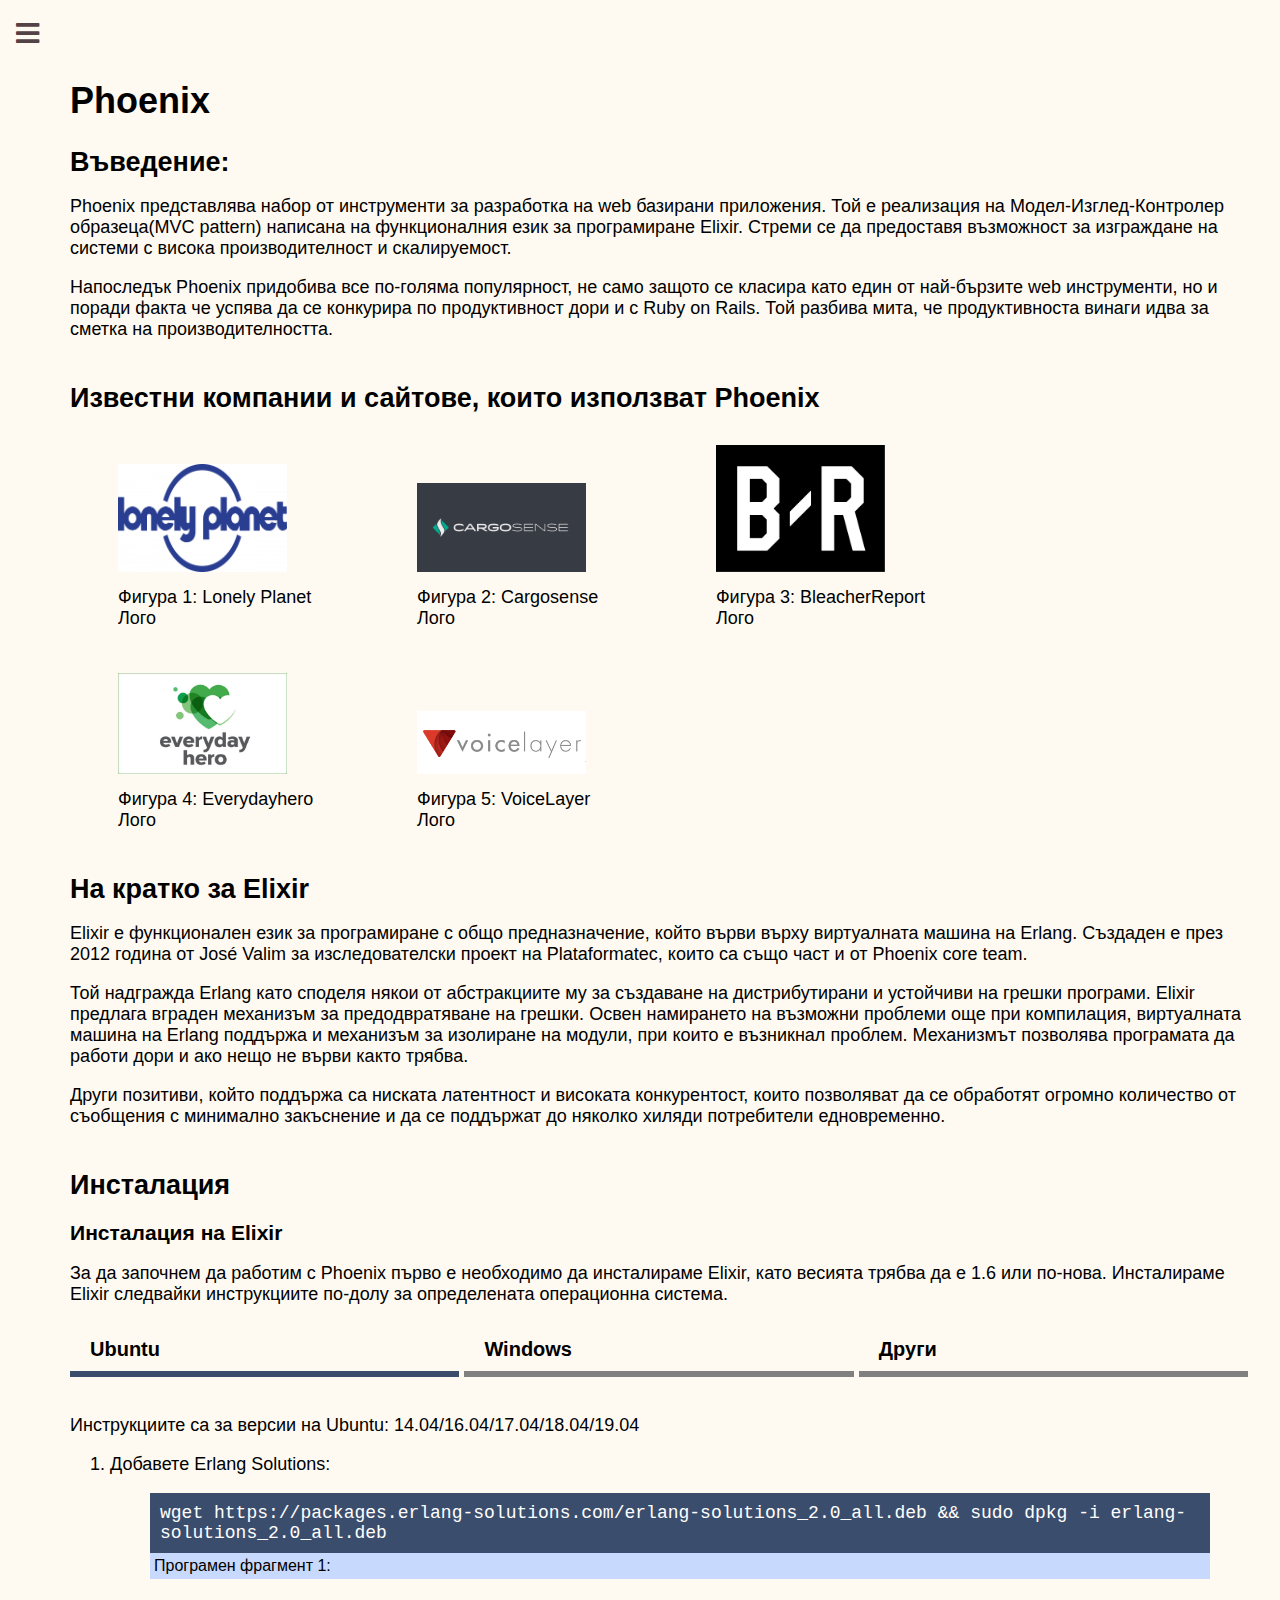
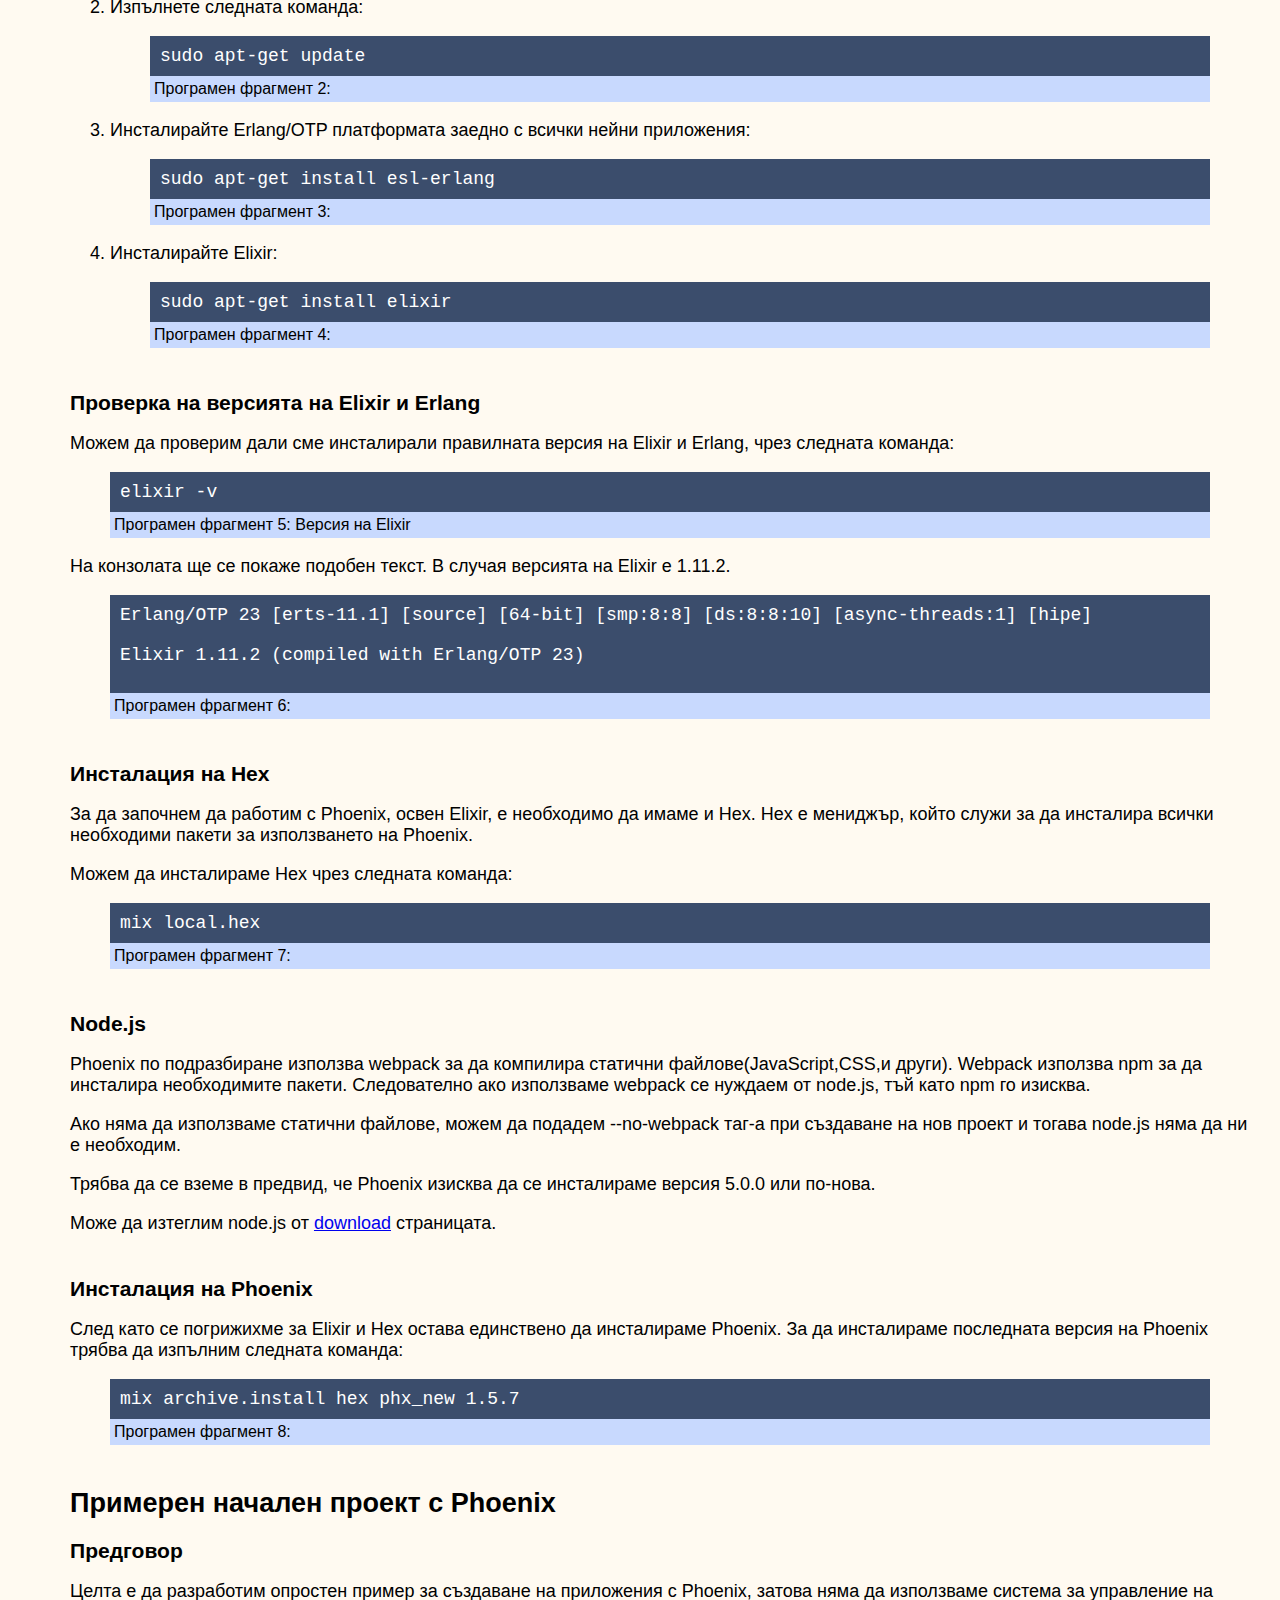
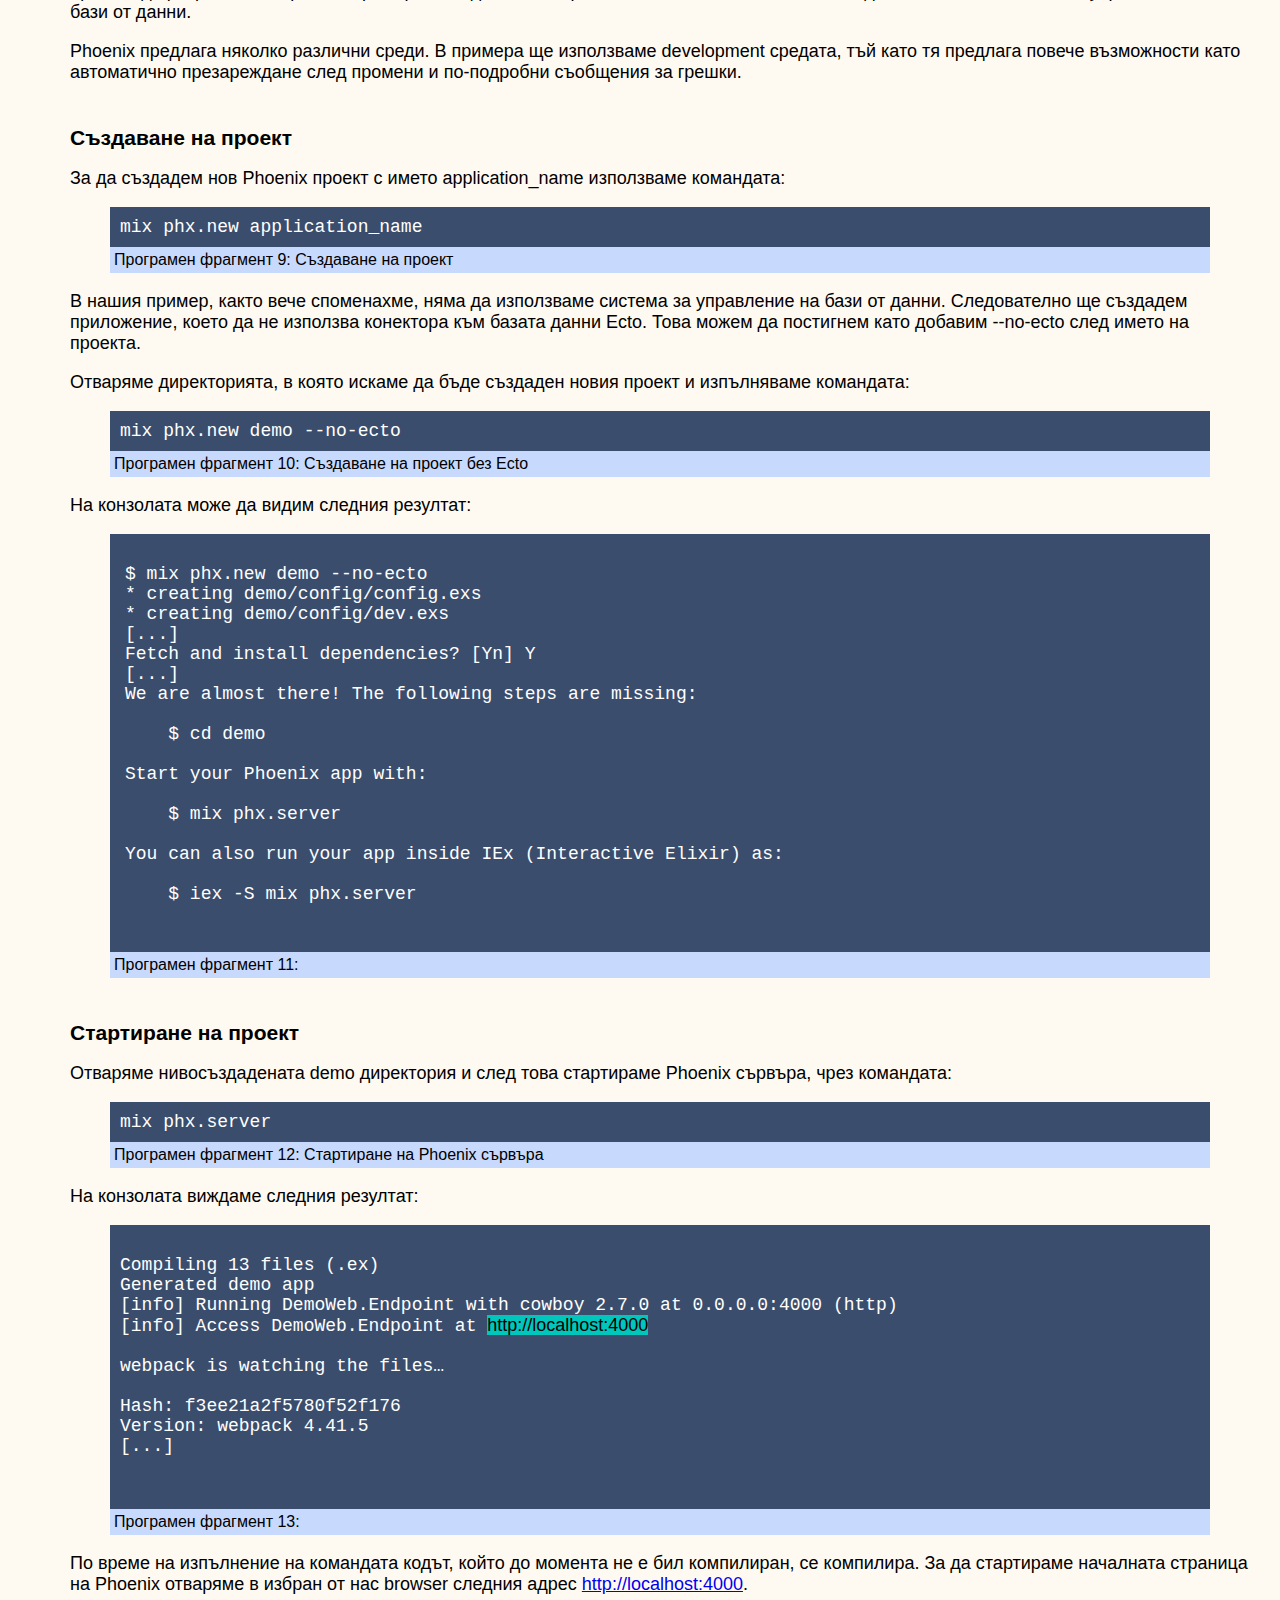
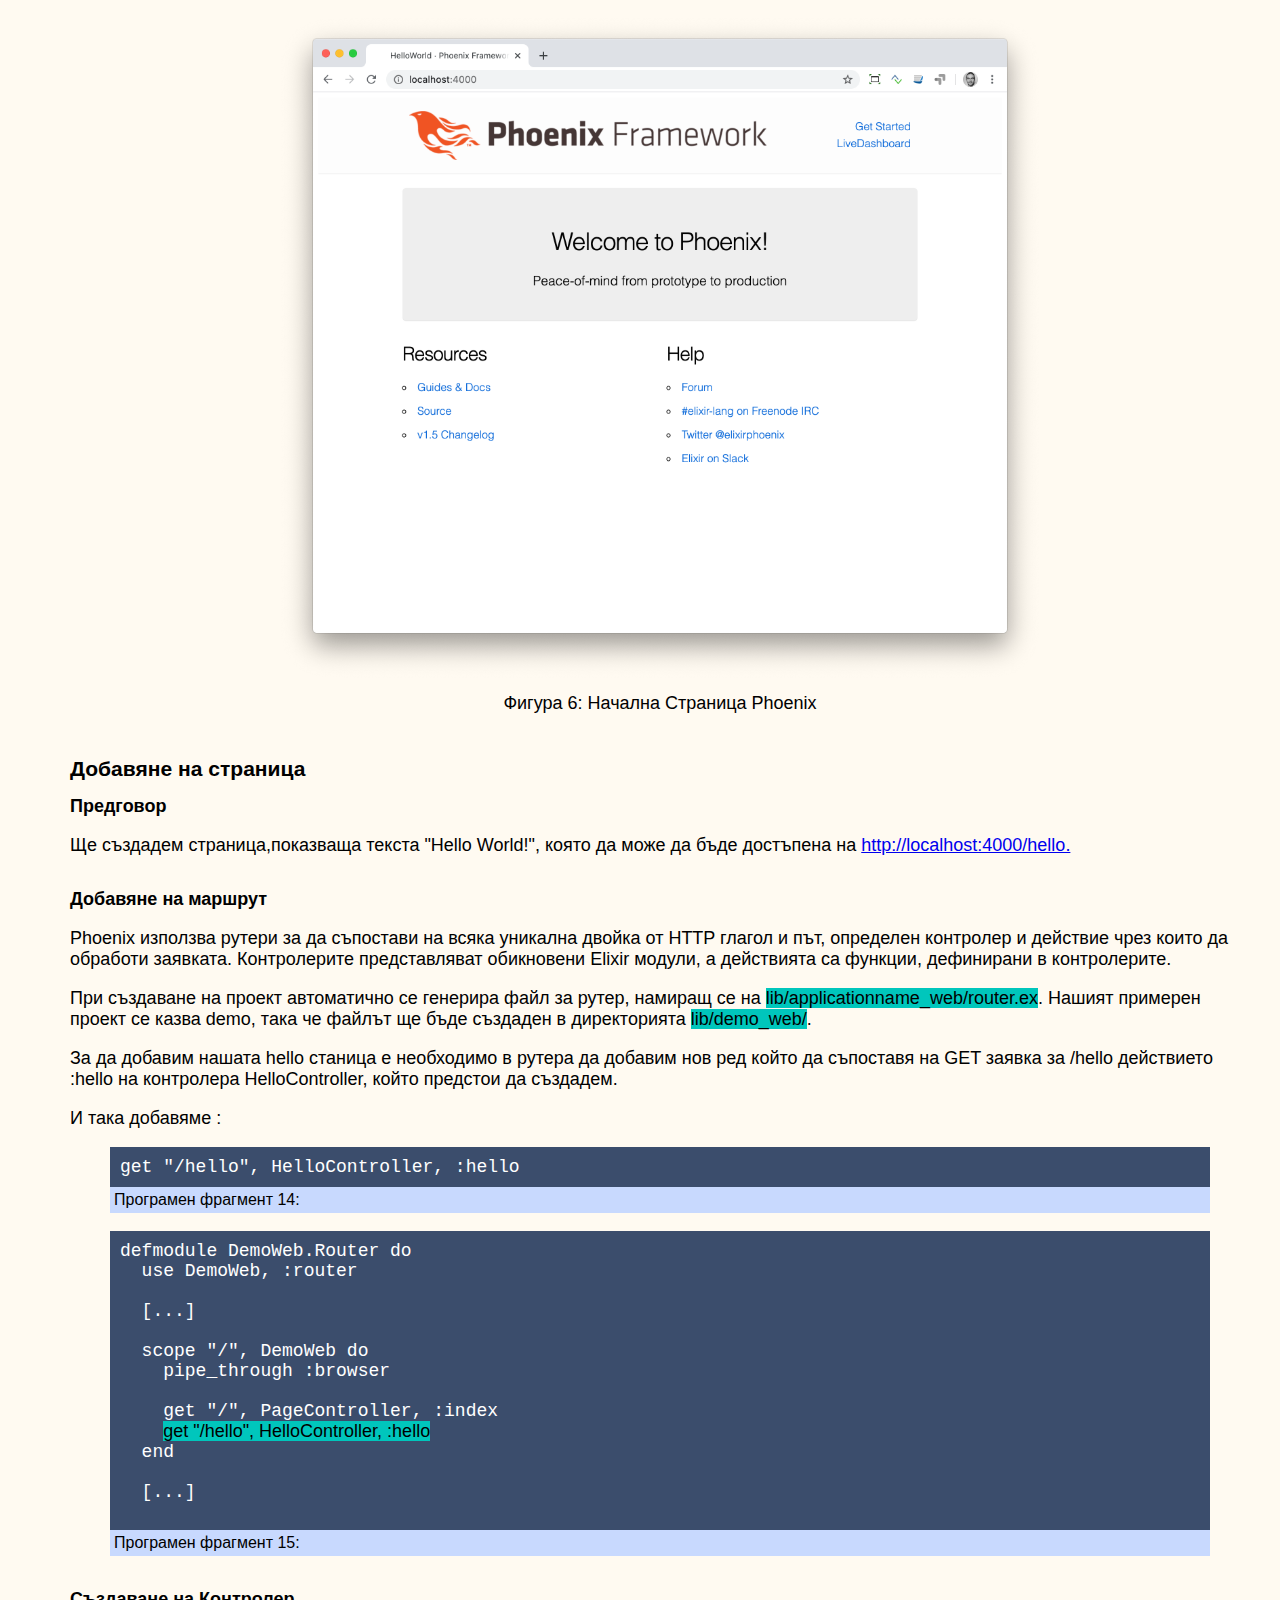
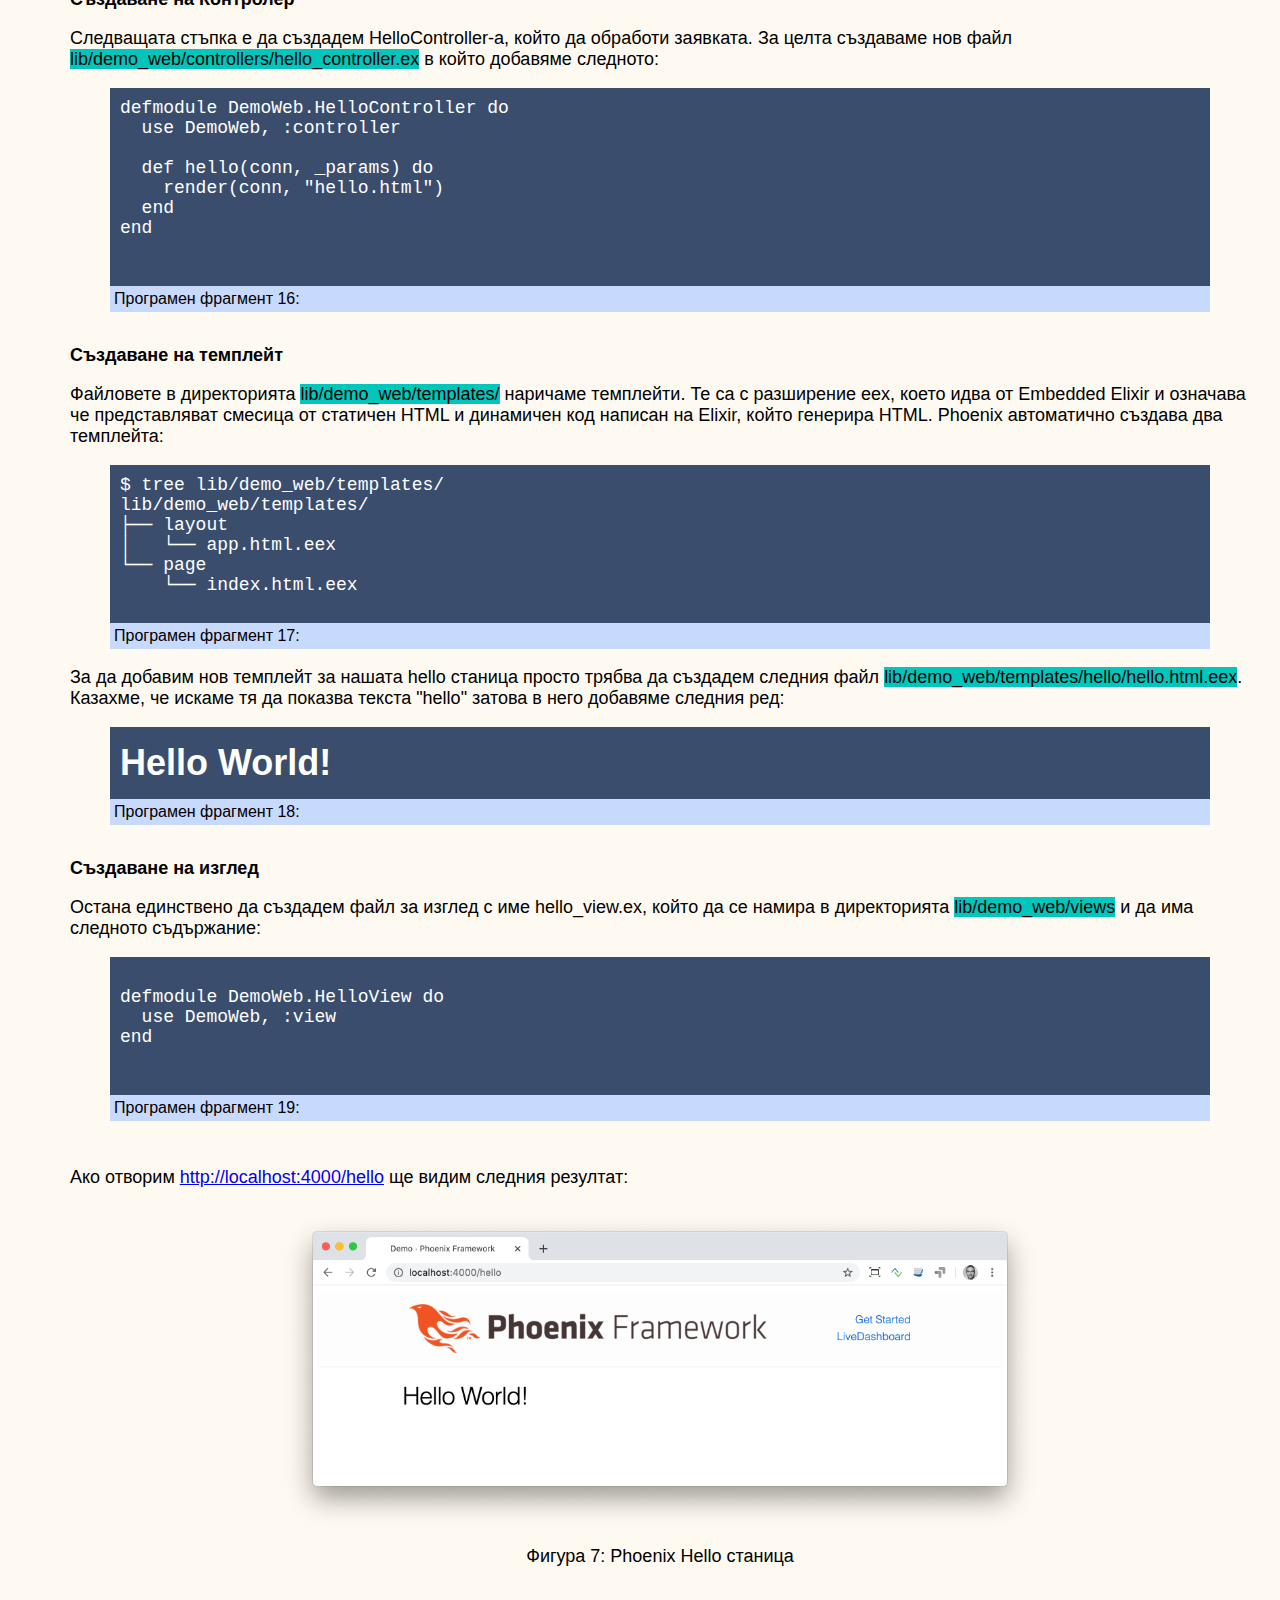
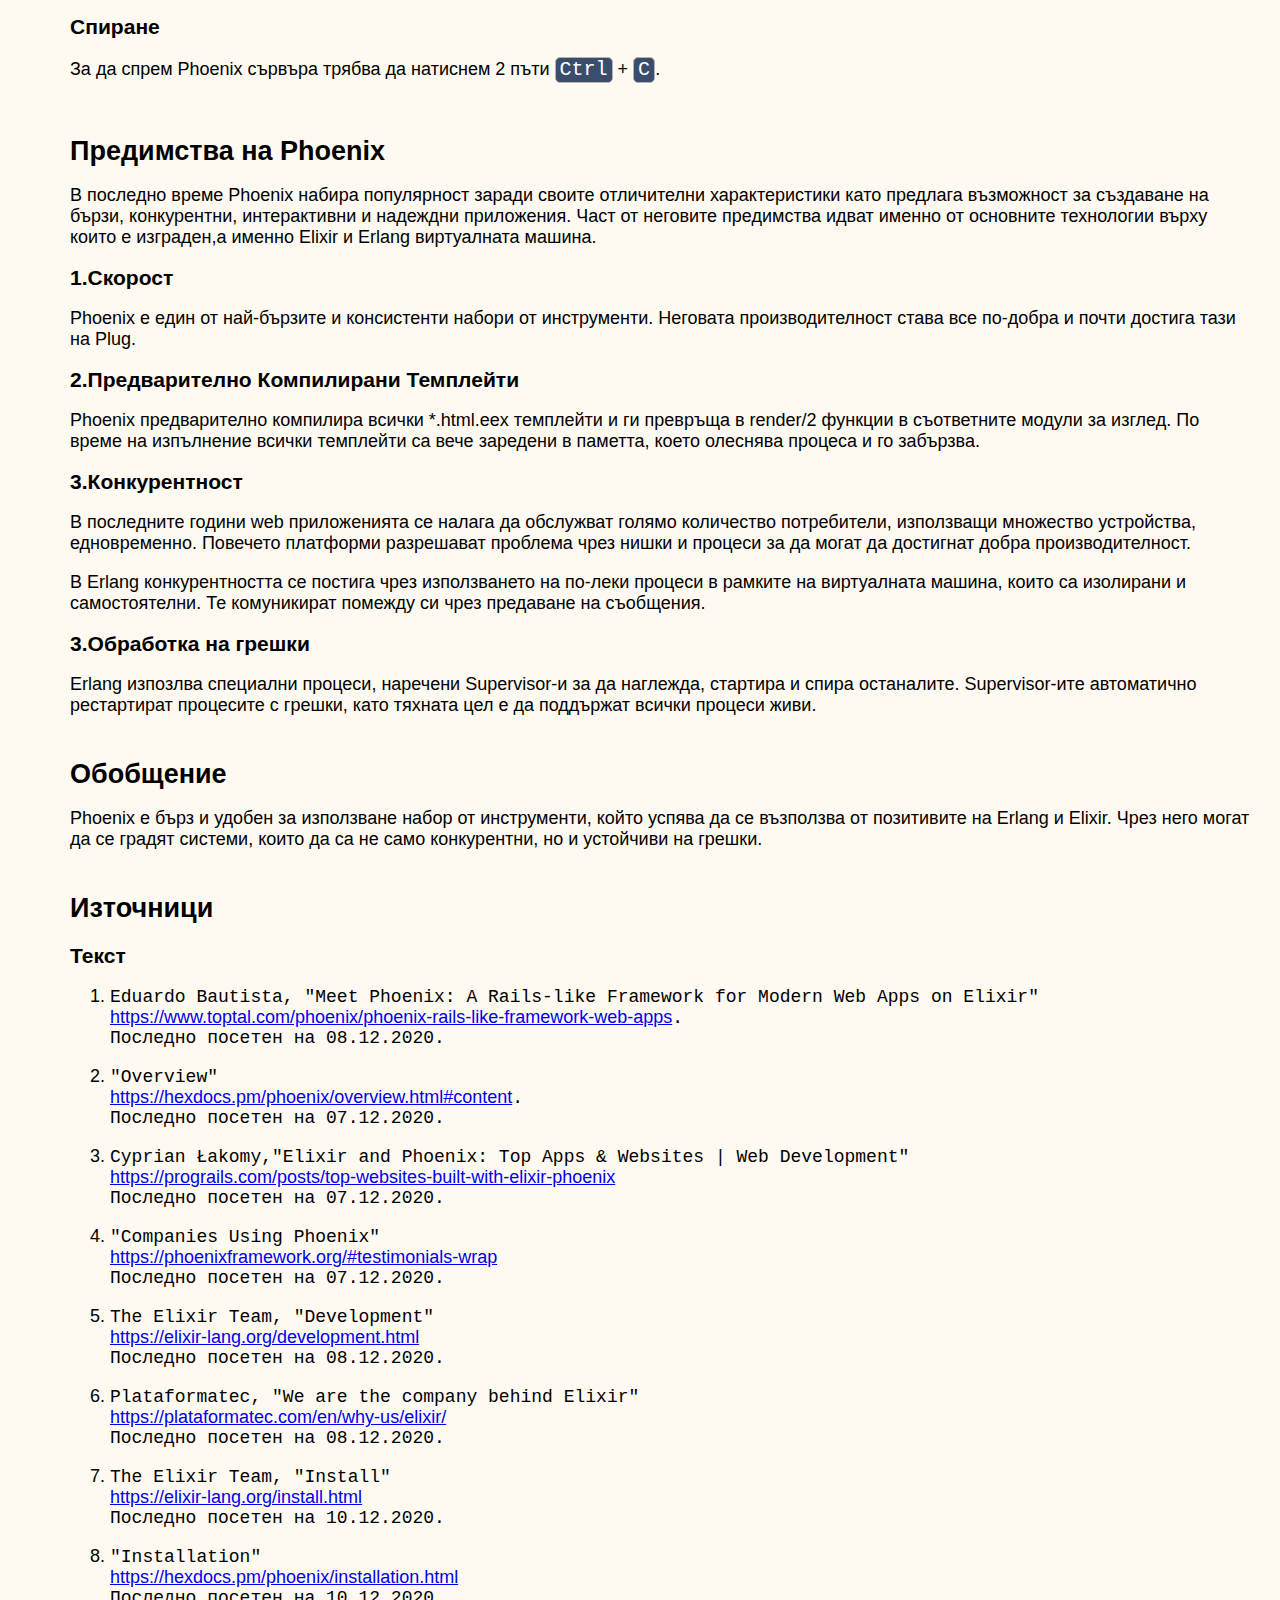
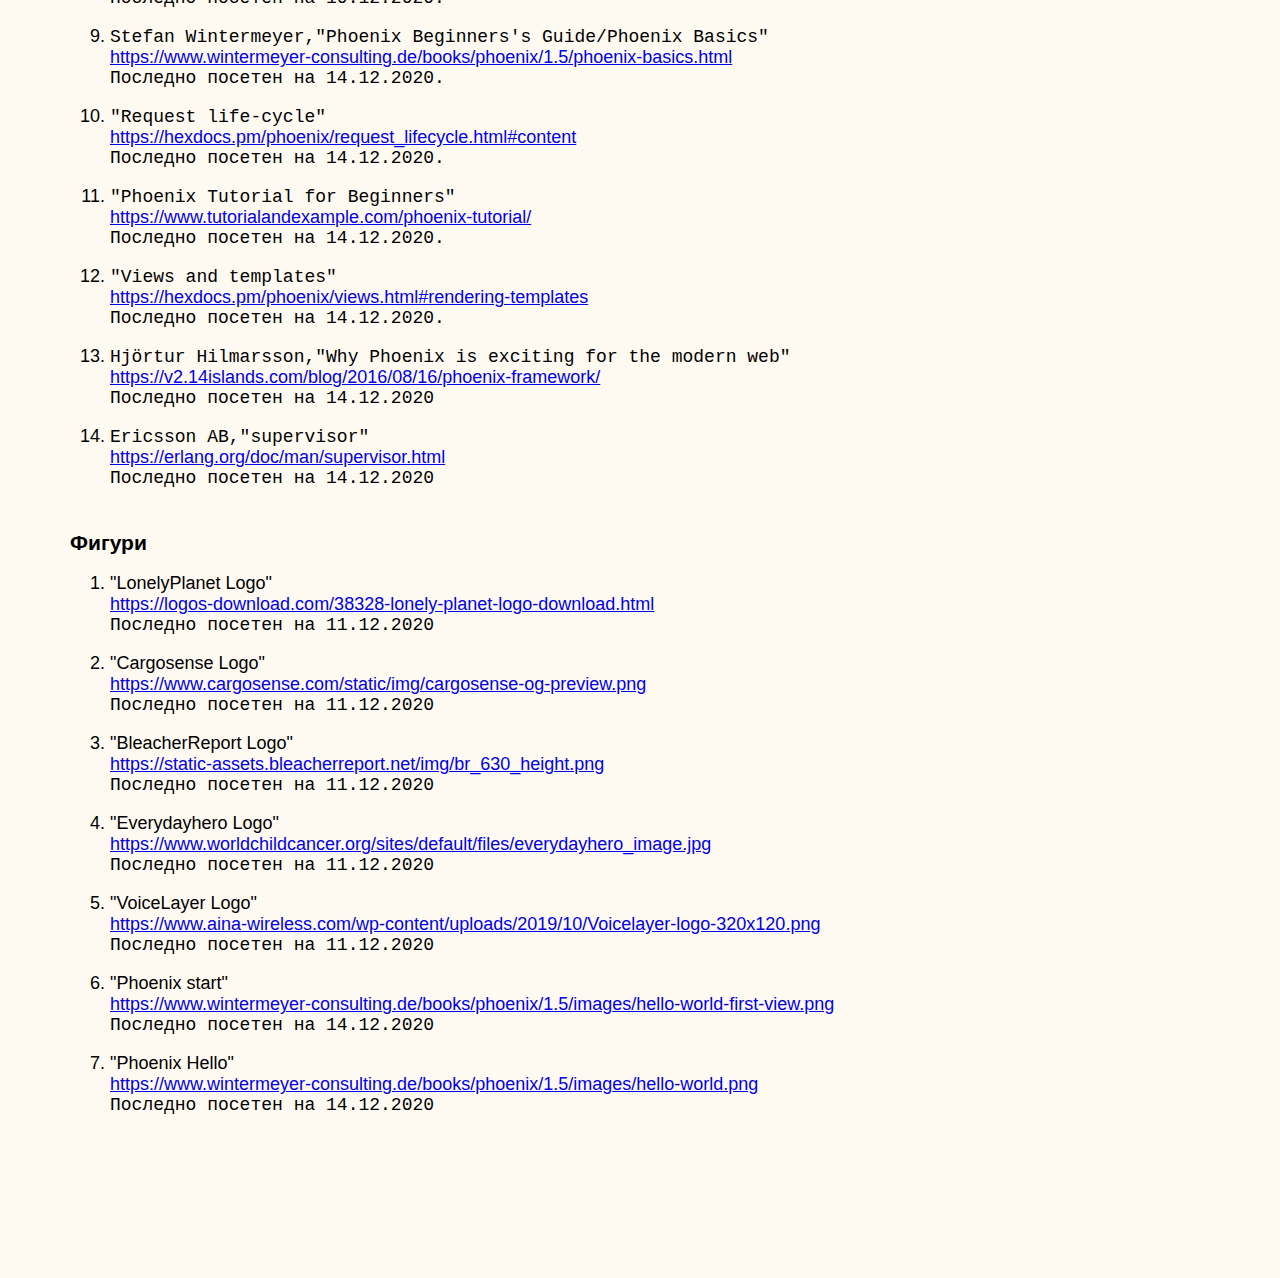
<file: referat.html>
<!DOCTYPE html>
<html lang="bg">

<head>
  <meta charset="utf-8">
  <link rel="stylesheet" href="css/defalt.css">
  <link rel="stylesheet" href="https://cdnjs.cloudflare.com/ajax/libs/font-awesome/5.15.1/css/all.min.css">
  <script src="javascript/default.js"></script>
  <title>Phoenix </title>
  <!--[if IE lte 8]><script src="http://html5shiv.googlecode.com/svn/trunk/html5.js"></script><![endif]-->
</head>

<body>
  <header>
  </header>
  <nav id="sidenavigation" class="sidenavigation closed">
    <button onclick="toggleMenu('sidenavigation')" type="button" name="button"><i class="fas fa-bars fa-2x"></i></button>
    <ul>
      <li><a href="#intro" onclick="toggleSubMenu('intro-sub-sidenavigation')">Въведение<i class="fas fa-chevron-circle-down"></i></a>
        <nav id="intro-sub-sidenavigation" class="sub sidenavigation closed">
          <ul>
            <li><a href="#phoenix-intro">Phoenix</a></li>
            <li><a href="#phoenix-users">Известни потребители</a></li>
            <li><a href="#elixir-intro">Elixir</a></li>
          </ul>
        </nav>
      </li>
      <li><a href="#installation" onclick="toggleSubMenu('installation-sub-sidenavigation')">Инсталация<i class="fas fa-chevron-circle-down"></i></a>
        <nav id="installation-sub-sidenavigation" class="sub sidenavigation closed">
          <ul>
            <li><a href="#elixir-installation">Elixir</a> </li>
            <li><a href="#elixir-version-check">Проверка на версия</a></li>
            <li> <a href="#hex-installation">Hex</a> </li>
            <li><a href="#nodejs">Node.js</a></li>
            <li><a href="#phoenix-installation">Phoenix</a> </li>
          </ul>
        </nav>
      </li>
      <li><a href="#getting-started-guide" onclick="toggleSubMenu('getting-started-sub-sidenavigation')">Примерен проект<i class="fas fa-chevron-circle-down"></i></a>
        <nav id="getting-started-sub-sidenavigation" class="sub sidenavigation closed">
          <ul>
            <li> <a href="#intro-to-guide">Предговор</a></li>
            <li><a href="#project-creation-guide">Създаване</a> </li>
            <li><a href="#project-start-guide">Стартиране</a></li>
            <li><a href="#add-page-guide">Добавяне на страница</a> </li>
            <li><a href="#stop-guide">Спиране </a></li>
          </ul>
        </nav>
      </li>
      <li><a href="#best-of-phoenix">Предимства</a></li>
      <li><a href="#conclusion">Обобщение</a> </li>
      <li><a href="#resources">Източници</a>
      </li>
    </ul>
  </nav>




  <section id="main-container" class=" sidenav-closed">
    <h1>Phoenix</h1>
    <section id="intro">
      <article id="phoenix-intro">
        <h2>Въведение: </h2>
        <p>
          Phoenix представлява набор от инструменти за разработка на web базирани приложения. Той е реализация на Модел-Изглед-Контролер образеца(MVC pattern) написана на функционалния език за програмиране Elixir. Стреми се да предоставя възможност
          за изграждане на системи с висока производителност и скалируемост.
        </p>
        <p>
          Напоследък Phoenix придобива все по-голяма популярност, не само защото се класира като един от най-бързите web инструменти, но и поради факта че успява да се конкурира по продуктивност дори и с Ruby on Rails. Той разбива мита, че
          продуктивноста винаги идва за
          сметка на производителността.
        </p>
      </article>

      <article id="phoenix-users">
        <h2>Известни компании и сайтове, които използват Phoenix </h2>
        <div id="logo-container">
          <figure id="figure1">
            <a href="https://www.lonelyplanet.com/" target="_blank">
              <img src="img/logo/lonelyplanet.png" alt="Lonely Planet Logo">
            </a>
            <figcaption>Фигура 1: Lonely Planet Лого</figcaption>
          </figure>
          <figure id="figure2">
            <a href="https://www.cargosense.com/" target="_blank">
              <img src="img/logo/cargosense.png" alt="Cargosense Logo">
            </a>
            <figcaption>Фигура 2: Cargosense Лого</figcaption>
          </figure>
          <figure id="figure3">
            <a href="https://bleacherreport.com/" target="_blank">
              <img src="img/logo/bleacherreport.png" alt="BleacherReport Logo">
            </a>
            <figcaption>Фигура 3: BleacherReport Лого</figcaption>
          </figure>
          <figure id="figure4">
            <a href="https://www.everydayhero.com/au/" target="_blank">
              <img src="img/logo/everydayhero.jpg" alt="Everydayhero Logo">
            </a>
            <figcaption>Фигура 4: Everydayhero Лого</figcaption>
          </figure>
          <figure id="figure5">
            <a href="https://voicelayer.io/" target="_blank">
              <img src="img/logo/voicelayer.png" alt="VoiceLayer Logo">
            </a>
            <figcaption>Фигура 5: VoiceLayer Лого</figcaption>
          </figure>
        </div>
      </article>

      <article id="elixir-intro">
        <h2>На кратко за Elixir </h2>
        <p>
          Elixir е функционален език за програмиране с общо предназначение, който върви върху виртуалната машина на Erlang. Създаден е през 2012 година от José Valim за изследователски проект на Plataformatec, които са също част и от Phoenix core
          team.
        </p>
        <p>
          Той надгражда Erlang като споделя някои от абстракциите му за създаване на дистрибутирани и устойчиви на грешки програми. Elixir предлага вграден механизъм за предодвратяване на грешки. Освен намирането на възможни проблеми още при
          компилация,
          виртуалната машина на Erlang поддържа и механизъм за изолиране на модули, при които е възникнал проблем. Механизмът позволява програмата да работи дори и ако нещо не върви както трябва.</p>
        <p>
          Други позитиви, който поддържа са ниската латентност и високата конкурентост, които позволяват да се обработят огромно количество от съобщения с минимално закъснение и да се поддържат до няколко хиляди потребители едновременно.
        </p>
      </article>
    </section>
    <section id="installation">
      <h2>Инсталация</h2>
      <article id=elixir-installation class="installation elixir">
        <h3>Инсталация на Elixir</h3>
        <p>За да започнем да работим с Phoenix първо е необходимо да инсталираме Elixir, като весията трябва да е 1.6 или по-нова. Инсталираме Elixir следвайки инструкциите по-долу за определената операционна система.</p>
        <button class="ubuntu active" onclick="toggleInstalationInstructions('elixir','ubuntu')">
          Ubuntu
        </button>
        <button class="windows" onclick="toggleInstalationInstructions('elixir','windows')">
          Windows
        </button>
        <button class="other" onclick="toggleInstalationInstructions('elixir','other')">
          Други
        </button>
      </article>

      <article class="installation elixir ubuntu active">
        <p>Инструкциите са за версии на Ubuntu: 14.04/16.04/17.04/18.04/19.04</p>
        <ol>
          <li>
            <p>Добавете Erlang Solutions:</p>
            <figure class="code">
              <code> wget https://packages.erlang-solutions.com/erlang-solutions_2.0_all.deb && sudo dpkg -i erlang-solutions_2.0_all.deb</code>
              <figcaption></figcaption>
            </figure>
          </li>
          <li>
            <p>Изпълнете следната команда:</p>
            <figure class="code">
              <code> sudo apt-get update</code>
              <figcaption></figcaption>
            </figure>
          </li>
          <li>
            <p>Инсталирайте Erlang/OTP платформата заедно с всички нейни приложения:</p>
            <figure class="code">
              <code>sudo apt-get install esl-erlang</code>
              <figcaption></figcaption>
            </figure>
          </li>
          <li>
            <p>Инсталирайте Elixir:</p>
            <figure class="code">
              <code>sudo apt-get install elixir</code>
              <figcaption></figcaption>
            </figure>
          </li>
        </ol>
      </article>
      <article class="installation elixir windows hidden">
        <ol>
          <li> <a download href="https://github.com/elixir-lang/elixir-windows-setup/releases/download/v2.1/elixir-websetup.exe" target="_blank">Изтеглете инсталационния файл.</a></li>
          </li>
          <li>Отворете го за да започнете инсталацията.</li>
          <li>Натискайте напред докато инсталацията не завърши.</li>
      </article>
      <article class="installation elixir other hidden">
        <p>Ако използвате друга операционна система или версия, може да погледнете как да инсталирате Elixir на следната <a href="https://elixir-lang.org/install.html" target="_blank">инсталационна страница.</a></p>
      </article>
      <article id="elixir-version-check" class="version-check">
        <h3>Проверка на версията на Elixir и Erlang</h3>
        <p>Можем да проверим дали сме инсталирали правилната версия на Elixir и Erlang, чрез следната команда:</p>
        <figure class="code">
          <code>elixir -v </code>
          <figcaption>Версия на Elixir</figcaption>
        </figure>
        <p>На конзолата ще се покаже подобен текст. В случая версията на Elixir е 1.11.2.</p>
        <figure class="samp">
          <pre><samp>Erlang/OTP 23 [erts-11.1] [source] [64-bit] [smp:8:8] [ds:8:8:10] [async-threads:1] [hipe]

Elixir 1.11.2 (compiled with Erlang/OTP 23)</samp></pre>

          <figcaption></figcaption>
        </figure>
      </article>
      <article id="hex-installation">
        <h3>Инсталация на Hex</h3>
        <p>За да започнем да работим с Phoenix, освен Elixir, е необходимо да имаме и Hex. Hex е мениджър, който служи за да инсталира всички необходими пакети за използването на Phoenix.
        </p>
        <p>Можем да инсталираме Hex чрез следната команда:</p>
        <figure class="code">
          <code>mix local.hex</code>
          <figcaption></figcaption>
        </figure>
      </article>
      <article id="nodejs">
        <h3>Node.js</h3>
        <p>Phoenix по подразбиране използва webpack за да компилира статични файлове(JavaScript,CSS,и други). Webpack използва npm за да инсталира необходимите пакети. Следователно ако използваме webpack се нуждаем от node.js, тъй като npm го
          изисква.</p>
        <p>Ако няма да използваме статични файлове, можем да подадем --no-webpack таг-а при създаване на нов проект и тогава node.js няма да ни е необходим.
        </p>
        <p>Трябва да се вземе в предвид, че Phoenix изисква да се инсталираме версия 5.0.0 или по-нова.
        </p>
        <p> Може да изтеглим node.js от <a href="https://nodejs.org/en/download/">download</a> страницата.</p>
      </article>
      <article id="phoenix-installation">
        <h3>Инсталация на Phoenix </h3>
        <p>След като се погрижихме за Elixir и Hex остава единствено да инсталираме Phoenix. За да инсталираме последната версия на Phoenix трябва да изпълним следната команда:</p>
        <figure class="code">
          <code>mix archive.install hex phx_new 1.5.7</code>
          <figcaption></figcaption>
        </figure>
      </article>
    </section>
    <section id="getting-started-guide">
      <h2>Примерен начален проект с Phoenix</h2>
      <article id="intro-to-guide">
        <h3>Предговор</h3>
        <p>Целта е да разработим опростен пример за създаване на приложения с Phoenix, затова няма да използваме система за управление на бази от данни.</p>
        <p>Phoenix предлага няколко различни среди. В примера ще използваме development средата, тъй като тя предлага повече възможности като автоматично презареждане след промени и по-подробни съобщения за грешки.</p>
      </article>
      <article id="project-creation-guide">
        <h3>Създаване на проект</h3>
        <p>За да създадем нов Phoenix проект с името application_name използваме командата:</p>
        <figure class="code">
          <code>mix phx.new application_name</code>
          <figcaption>Създаване на проект</figcaption>
        </figure>
        <p>В нашия пример, както вече споменахме, няма да използваме система за управление на бази от данни. Следователно ще създадем приложение, което да не използва конектора към базата данни Ecto. Това можем да постигнем като добавим --no-ecto
          след името на проекта.
        </p>
        <p>Отваряме директорията, в която искаме да бъде създаден новия проект и изпълняваме командата:</p>
        <figure class="code">
          <code>mix phx.new demo --no-ecto</code>
          <figcaption>Създаване на проект без Ecto</figcaption>
        </figure>
        <p>На конзолата може да видим следния резултат:</p>
        <figure class="samp">
          <pre> <samp>
$ mix phx.new demo --no-ecto
* creating demo/config/config.exs
* creating demo/config/dev.exs
[...]
Fetch and install dependencies? [Yn] Y
[...]
We are almost there! The following steps are missing:

    $ cd demo

Start your Phoenix app with:

    $ mix phx.server

You can also run your app inside IEx (Interactive Elixir) as:

    $ iex -S mix phx.server
      </samp> </pre>
          <figcaption></figcaption>
        </figure>
      </article>
      <article id="project-start-guide">
        <h3>Стартиране на проект</h3>
        <p>Отваряме нивосъздадената demo директория и след това стартираме Phoenix сървъра, чрез командата:</p>
        <figure class="code">
          <code>mix phx.server</code>
          <figcaption>Стартиране на Phoenix сървъра</figcaption>
        </figure>
        <p>На конзолата виждаме следния резултат:</p>
        <figure class="samp">
          <pre><samp>
Compiling 13 files (.ex)
Generated demo app
[info] Running DemoWeb.Endpoint with cowboy 2.7.0 at 0.0.0.0:4000 (http)
[info] Access DemoWeb.Endpoint at <mark>http://localhost:4000</mark>

webpack is watching the files…

Hash: f3ee21a2f5780f52f176
Version: webpack 4.41.5
[...]
      <samp></pre>
          <figcaption></figcaption>
        </figure>
        <p>
          По време на изпълнение на командата кодът, който до момента не е бил компилиран, се компилира. За да стартираме началната страница на Phoenix отваряме в избран от нас browser следния адрес <a href="http://localhost:4000"
            target="_blank">http://localhost:4000</a>.
        </p>
        <figure id="figure6" class="single picture">
          <img src="img/getting-started/phoenix-start.png" alt="Phoenix start">
          <figcaption>Фигура 6: Начална Страница Phoenix</figcaption>
        </figure>
      </article>
      <article id="add-page-guide">
        <h3>Добавяне на страница</h3>
        <section>
          <h4>Предговор</h4>
          <p>Ще създадем страница,показваща текста "Hello World!", която да може да бъде достъпена на <a href="http://localhost:4000/hello" ,target="_blank">http://localhost:4000/hello.</a></p>
        </section>
        <section>
          <h4>Добавяне на маршрут</h4>
          <p>
            Phoenix използва рутери за да съпостави на всяка уникална двойка от HTTP глагол и път, определен контролер и действие чрез които да обработи заявката. Контролерите представляват обикновени Elixir модули, а действията са функции,
            дефинирани
            в
            контролерите.
          </p>
          <p>
            При създаване на проект автоматично се генерира файл за рутер, намиращ се на
            <mark>lib/applicationname_web/router.ex</mark>. Нашият примерен проект се казва demo, така че файлът ще бъде създаден в директорията
            <mark>lib/demo_web/</mark>.
          </p>
          <p>За да добавим нашата hello станица е необходимо в рутера да добавим нов ред който да съпоставя на GET заявка за /hello действието :hello на контролера HelloController, който предстои да създадем.
          </p>
          <p>И така добавяме :
          <figure class="code"> <code>get "/hello", HelloController, :hello</code>
            <figcaption></figcaption>
          </figure>
          </p>

          <figure class="code">
            <pre><code >defmodule DemoWeb.Router do
  use DemoWeb, :router

  [...]

  scope "/", DemoWeb do
    pipe_through :browser

    get "/", PageController, :index
    <mark>get "/hello", HelloController, :hello</mark>
  end

  [...]
</code></pre>
            <figcaption></figcaption>
          </figure>
        </section>
        <section>
          <h4>Създаване на Контролер</h4>
          <p>
            Следващата стъпка е да създадем HelloController-а, който да обработи заявката. За целта създаваме нов файл <mark>lib/demo_web/controllers/hello_controller.ex</mark> в който добавяме следното:
          </p>
          <figure class="code">
            <pre><code>defmodule DemoWeb.HelloController do
  use DemoWeb, :controller

  def hello(conn, _params) do
    render(conn, "hello.html")
  end
end
           </code></pre>
            <figcaption></figcaption>
          </figure>

        </section>
        <!-- fix h1 in code example -->
        <section>
          <h4>Създаване на темплейт</h4>
          <p> Файловете в директорията <mark>lib/demo_web/templates/</mark> наричаме темплейти. Те са с разширение eex, което идва от Embedded Elixir и означава че представляват смесица от статичен HTML и динамичен код написан на Elixir, който
            генерира HTML.
            Phoenix автоматично създава два темплейта:
          </p>
          <figure class="samp">
            <pre><samp>$ tree lib/demo_web/templates/
lib/demo_web/templates/
├── layout
│   └── app.html.eex
└── page
    └── index.html.eex</samp></pre>
            <figcaption></figcaption>
          </figure>

          <p>
            За да добавим нов темплейт за нашата hello станица просто трябва да създадем следния файл
            <mark> lib/demo_web/templates/hello/hello.html.eex</mark>.
            Казахме, че искаме тя да показва текста "hello" затова в него добавяме следния ред:
          <figure class="code">
            <code>
              <h1> Hello World! </h1>
            </code>
            <figcaption></figcaption>
          </figure>

          </p>
        </section>
        <section>
          <h4>Създаване на изглед</h4>
          <p>Остана единствено да създадем файл за изглед с име hello_view.ex, който да се намира в директорията <mark>lib/demo_web/views</mark> и да има следното съдържание: </p>
          <figure class="code">
            <pre><code>
defmodule DemoWeb.HelloView do
  use DemoWeb, :view
end
        </code></pre>
            <figcaption></figcaption>
          </figure>
        </section>
        <section>
          <p>Ако отворим <a href="http://localhost:4000/hello" target="_blank">http://localhost:4000/hello</a> ще видим следния резултат:</p>
          <figure id="figure7" class="single picture">
            <img src="img/getting-started/phoenix-hello.png" alt="Our hello page">
            <figcaption>Фигура 7: Phoenix Hello станица</figcaption>
          </figure>
        </section>
      </article>
      <article id="stop-guide">
        <h3>Спиране</h3>
        <p>За да спрем Phoenix сървърa трябва да натиснем 2 пъти <kbd>Ctrl</kbd> + <kbd>C</kbd>.</p>
      </article>
    </section>
    <section>
      <article id="best-of-phoenix">
        <h2>Предимства на Phoenix</h1>
          <p>В последно време Phoenix набира популярност заради своите отличителни характеристики като предлага възможност за създаване на бързи, конкурентни, интерактивни и надеждни приложения. Част от неговите предимства идват именно от основните технологии върху които е изграден,а именно Elixir и Erlang виртуалната машина.
          </p>
          <h3>1.Скорост</h3>
          <p>Phoenix e един от най-бързите и консистенти набори от инструменти. Неговата производителност става все по-добра и почти достига тази на Plug. </p>
          <h3>2.Предварително Компилирани Темплейти</h3>
          <p>Phoenix предварително компилира всички *.html.eex  темплейти и ги превръща в render/2 функции в съответните модули за изглед. По време на изпълнение всички темплейти са вече заредени в паметта, което олеснява процеса и го забързва.</p>
          <h3>3.Конкурентност</h3>
          <p>В последните години web приложенията се налага да обслужват голямо количество потребители, използващи множество устройства, едновременно. Повечето платформи разрешават проблема чрез нишки и процеси за да могат да достигнат добра производителност.
          </p>
          <p>В Erlang конкурентността се постига чрез използването на по-леки процеси в рамките на виртуалната машина, които са изолирани и самостоятелни. Те комуникират помежду си чрез предаване на съобщения.
          </p>
          <h3>3.Обработка на грешки</h3>
          <p>
            Erlang изпозлва специални процеси, наречени Supervisor-и за да наглежда, стартира и спира останалите. Supervisor-ите автоматично рестартират процесите с грешки, като тяхната цел е да поддържат всички процеси живи.
          </p>
      </article>
      <article id="conclusion">
        <h2>Обобщение</h2>
          <p>Phoenix е бърз и удобен за използване набор от инструменти, който успява да се възползва от позитивите на Erlang и Elixir. Чрез него могат да се градят системи, които да са не само конкурентни, но и устойчиви на грешки.
          </p>
      </article>
    </section>
    <section id="resources">
      <h2>Източници</h2>
      <article>
        <h3>Текст</h3>
        <ol>
          <li>
            <pre>Eduardo Bautista, "Meet Phoenix: A Rails-like Framework for Modern Web Apps on Elixir"
            <a href="https://www.toptal.com/phoenix/phoenix-rails-like-framework-web-apps" target="_blank">https://www.toptal.com/phoenix/phoenix-rails-like-framework-web-apps</a>.
            Последно посетен на 08.12.2020.
            </pre>
          </li>
          <li>
            <pre>"Overview"
              <a href="https://hexdocs.pm/phoenix/overview.html#content" target="_blank">https://hexdocs.pm/phoenix/overview.html#content</a>.
              Последно посетен на 07.12.2020.
            </pre>
          </li>
          <li>
            <pre>Cyprian Łakomy,"Elixir and Phoenix: Top Apps & Websites | Web Development"
              <a href="https://prograils.com/posts/top-websites-built-with-elixir-phoenix">https://prograils.com/posts/top-websites-built-with-elixir-phoenix</a>
              Последно посетен на 07.12.2020.
            </pre>
          </li>
          <li>
            <pre>"Companies Using Phoenix"
              <a href="https://phoenixframework.org/#testimonials-wrap" target="_blank">https://phoenixframework.org/#testimonials-wrap</a>
                Последно посетен на 07.12.2020.
            </pre>
          </li>
          <li>
            <pre>The Elixir Team, "Development"
              <a href="https://elixir-lang.org/development.html" target="_blank">https://elixir-lang.org/development.html</a>
              Последно посетен на 08.12.2020.
            </pre>
          </li>
          <li>
            <pre>Plataformatec, "We are the company behind Elixir"
              <a href="https://plataformatec.com/en/why-us/elixir/" target="_blank">https://plataformatec.com/en/why-us/elixir/</a>
              Последно посетен на 08.12.2020.
            </pre>
          </li>
          <li>
            <pre>The Elixir Team, "Install"
              <a href="https://elixir-lang.org/install.html" target="_blank">https://elixir-lang.org/install.html</a>
              Последно посетен на 10.12.2020.
            </pre>
          </li>
          <li>
            <pre>"Installation"
              <a href="https://hexdocs.pm/phoenix/installation.html" target="_blank">https://hexdocs.pm/phoenix/installation.html</a>
              Последно посетен на 10.12.2020.
            </pre>
          </li>
          <li>
            <pre>Stefan Wintermeyer,"Phoenix Beginners's Guide/Phoenix Basics"
              <a href="https://www.wintermeyer-consulting.de/books/phoenix/1.5/phoenix-basics.html" target="_blank">https://www.wintermeyer-consulting.de/books/phoenix/1.5/phoenix-basics.html</a>
              Последно посетен на 14.12.2020.
            </pre>
          </li>
          <li>
            <pre>
              "Request life-cycle"
              <a href="https://hexdocs.pm/phoenix/request_lifecycle.html#content" target="_blank">https://hexdocs.pm/phoenix/request_lifecycle.html#content</a>
                Последно посетен на 14.12.2020.
            </pre>
          </li>
          <li>
            <pre>
              "Phoenix Tutorial for Beginners"
              <a href="https://www.tutorialandexample.com/phoenix-tutorial/", target="_blank">https://www.tutorialandexample.com/phoenix-tutorial/</a>
              Последно посетен на 14.12.2020.
            </pre>
          </li>
          <li>
            <pre>
              "Views and templates"
              <a href="https://hexdocs.pm/phoenix/views.html#rendering-templates" target="_blank">https://hexdocs.pm/phoenix/views.html#rendering-templates</a>
              Последно посетен на 14.12.2020.
          </pre>
          </li>
          <li>
            <pre>
              Hjörtur Hilmarsson,"Why Phoenix is exciting for the modern web"
              <a href="https://v2.14islands.com/blog/2016/08/16/phoenix-framework/" target="_blank">https://v2.14islands.com/blog/2016/08/16/phoenix-framework/</a>
              Последно посетен на 14.12.2020
            </pre>
          </li>
          <li>
            <pre>
              Ericsson AB,"supervisor"
              <a href="https://erlang.org/doc/man/supervisor.html" target="_blank">https://erlang.org/doc/man/supervisor.html</a>
              Последно посетен на 14.12.2020
            </pre>
          </li>
        </ol>
      </article>
      <article>
        <h3>Фигури</h3>
        <ol>
          <li>
            <pre>
              <a class="figure name" href="#figure1">"LonelyPlanet Logo"</a>
              <a href="https://logos-download.com/38328-lonely-planet-logo-download.html" target="_blank">https://logos-download.com/38328-lonely-planet-logo-download.html</a>
              Последно посетен на 11.12.2020
            </pre>
          </li>
          <li>
            <pre>
              <a class="figure name" href="#figure2">"Cargosense Logo"</a>
              <a href="https://www.cargosense.com/static/img/cargosense-og-preview.png" target="_blank">https://www.cargosense.com/static/img/cargosense-og-preview.png</a>
              Последно посетен на 11.12.2020
            </pre>
          </li>
          <li>
            <pre>
            <a class="figure name" href="#figure3">"BleacherReport Logo"</a>
            <a href="https://static-assets.bleacherreport.net/img/br_630_height.png" target="_blank">https://static-assets.bleacherreport.net/img/br_630_height.png</a>
            Последно посетен на 11.12.2020
          </pre>
          </li>
          <li>
            <pre>
              <a class="figure name" href="#figure4">"Everydayhero Logo"</a>
              <a href="https://www.worldchildcancer.org/sites/default/files/everydayhero_image.jpg">https://www.worldchildcancer.org/sites/default/files/everydayhero_image.jpg</a>
              Последно посетен на 11.12.2020
            </pre>
          </li>
          <li>
            <pre>
              <a class="figure name" href="#figure5"> "VoiceLayer Logo"</a>
              <a href="https://www.aina-wireless.com/wp-content/uploads/2019/10/Voicelayer-logo-320x120.png" target="_blank">https://www.aina-wireless.com/wp-content/uploads/2019/10/Voicelayer-logo-320x120.png</a>
              Последно посетен на 11.12.2020
            </pre>
          </li>
          <li>
            <pre>
              <a class="figure name" href="#figure6">"Phoenix start"</a>
              <a href="https://www.wintermeyer-consulting.de/books/phoenix/1.5/images/hello-world-first-view.png", target="_blank">https://www.wintermeyer-consulting.de/books/phoenix/1.5/images/hello-world-first-view.png</a>
              Последно посетен на 14.12.2020
            </pre>
          </li>
          <li>
            <pre>
              <a class="figure name" href="#figure7">"Phoenix Hello"</a>
              <a href="https://www.wintermeyer-consulting.de/books/phoenix/1.5/images/hello-world.png", target="_blank">https://www.wintermeyer-consulting.de/books/phoenix/1.5/images/hello-world.png</a>
              Последно посетен на 14.12.2020
            </pre>
          </li>
        </ol>
      </article>
    </section>
  </section>
</body>

</html>
</file>
<file: css/defalt.css>
* {
  font-family: helvetica;
}

h1, h2, h3, h4, h5 {
  margin-top: 5px;
  margin-bottom: 5px;
  margin-left: 0px;
}

header {
  z-index: 1;
  position: fixed;
  height: 70px;
  display: flex;
  top: 0;
  width: 100%;
}

body {
  margin: 0px;
  padding: 0px;
  font-size: 18px;
  background-color: #fffaf1;
  word-wrap: normal;
  font-weight: 500;
  counter-reset: codeSnippetCount;
  overflow-x: auto;
}

article {
  padding-top: 10px;
  padding-bottom: 10px;
}

section {
  padding-top: 5px;
  padding-bottom: 5px;
}

mark {
  background-color: #00C6BC;
}

#main-container.sidenav-closed {
  position: absolute;
  margin-top: 70px;
  margin-left: 70px;
  padding-left: 0px;
  padding-right: 30px;
  width: calc(100% - 100px);
}

#main-container.sidenav-opened {
  margin-left: 280px;
  padding-left: 20px;
  padding-right: 20px;
  width: calc(100% - 320px);
}

.sidenavigation.closed {
  background-color: inherit;
  width: 60px;
  overflow-y: hidden;
}

.sidenavigation.closed ul {
  visibility: hidden;
}

.sidenavigation ul {
  list-style-type: none;
}

.sidenavigation {
  z-index: 1;
  font-weight: bold;
  background-color: #534347;
  position: fixed;
  width: 260px;
  height: 100%;
  overflow-y: auto;
  overflow-x: hidden;
  transition: 0.3s;
  transition-property: width;
}

.sidenavigation button {
  float: right;
  padding-right: 20px;
  padding-top: 10px;
}

.sidenavigation.closed button {
  float: none;
}

.sidenavigation ul {
  margin-top: 60px;
  margin-right: 0px;
  padding-left: 20px;
}

button {
  border: none;
  outline: none;
  background-color: inherit;
}

.sidenavigation.closed button i {
  color: #534347;
}

.sidenavigation button i {
  padding-left: 10px;
  padding-top: 10px;
  color: #fffaf1;
  transition: 0.2s;
  transition-property: color;
}

.sidenavigation button i:hover {
  color: #70BCFF;
}

.sidenavigation ul li a {
  display: block;
  padding-top: 30px;
  padding-left: 25px;
  color: #fffaf1;
  text-decoration: none;
  position: relative;
  transition: 0.2s;
  transition-property: color;
}

.sidenavigation ul li a i {
  padding-left: 10px;
}

.sidenavigation ul li a:hover {
  color: #70BCFF;
}

#logo-container {
  display: flex;
  align-items: baseline;
  flex-wrap: wrap;
  padding: 0 4px;
}

#logo-container figure {
  flex: 25%;
  max-width: 18%;
  padding: 0 4px;
}

#logo-container figure figcaption {
  padding-top: 10px;
}

#logo-container figure img {
  background-color: white;
  margin-top: 8px;
  width: 80%;
}

@media screen and (max-width: 1200px) {
  #logo-container figure {
    flex: 50%;
    max-width: 30%;
    max-height: 30%
  }
}

@media screen and (max-width: 850px) {
  #logo-container figure {
    flex: 100%;
    max-width: 60%;
    max-height: 60%;
  }
}
.cite{
  text-decoration: none;
  font-size: 12px;
  vertical-align: text-top;
  color: black;
  font-weight: bold;
}
.installation.hidden {
  display: none;
}

.installation.active {
  display: block;
}

.installation button {
  font-weight: bold;
  outline: none;
  font-size: 20px;
  text-align: left;
  background-color: inherit;
  width: 33%;
  border: none;
  border-bottom: solid gray 6px;
  padding-top: 15px;
  padding-bottom: 10px;
  padding-left: 20px;
  display: inline-block;
}

.installation button:hover {
  border: none;
  border-bottom: solid gray 6px;
  background-color: #C8D9FE;
}

.installation button.active {
  border-bottom: solid #3B4D6C 6px;
}

@media screen and (max-width: 900px) {
  .installation button {
    width: 100%;
  }
}

figure.code, figure.samp {
  background-color: #3B4D6C;
  font-family: monospace;
  color: white;
}

figure.code code {
  display: block;
}

figure.code figcaption, figure.samp figcaption {
  background-color: #C8D9FE;
  font-size: 16px;
  color: black;
  counter-increment: codeSnippetCount;
  padding: 4px;
}

figure.code figcaption:before, figure.samp figcaption:before {
  content: 'Програмен фрагмент 'counter(codeSnippetCount) ': ';
}

code {
  background-color: #3B4D6C;
  color: white;
  font-family: monospace;
  display: inline-block;
  padding-top: 15px;
  padding: 10px;
  height: auto;
}

pre samp {
  padding: 10px;
  white-space: pre-wrap;
  word-break: normal;
  background-color: #3B4D6C;
  width: auto;
  color: white;
  font-family: monospace;
  display: inline-block;
}

pre code {
  display: inline-block;
  padding-top: 15px;
  padding: 10px;
  height: auto;
}

kbd {
  background-color: #3B4D6C;
  color: white;
  font-family: monospace;
  border-radius: 5px;
  border: 1px solid #b4b4b4;
  display: inline-block;
  font-size: 20px;
  font-weight: 500;
  line-height: 1;
  padding: 2px 4px;
  white-space: nowrap;
}

.single.picture img {
  display: block;
  margin: auto;
  width: 70%
}

.single.picture figcaption {
  text-align: center;
  padding-top: 10px;
}

#resources pre {
  display: block;
  font-family: monospace;
  white-space: pre-line;
  text-align: left;
}

a.figure.name {
  color: black;
  text-decoration: none
}

.sub.sidenavigation.opened {
  position: relative;
  height: auto;
  width: 220px;
  padding: 0;
  margin-top: 10px;
  margin-left: 0;
  margin-right: 0;
  margin-bottom: 0;
  padding-left: 30px;
}

.sub.sidenavigation.opened ul {
  margin: 0;
  padding: 0;
}

.sub.sidenavigation.opened ul li {
  margin:0;
  margin-right: 10px;
  padding: 0;
  word-wrap: break-word;
}
.sub.sidenavigation.opened ul li a{
  margin:0;
  margin-right: 20px;
  padding-top: 15px;
  padding-left: 20px;
  padding-right: 0;
  padding-bottom: 0;
}
</file>
